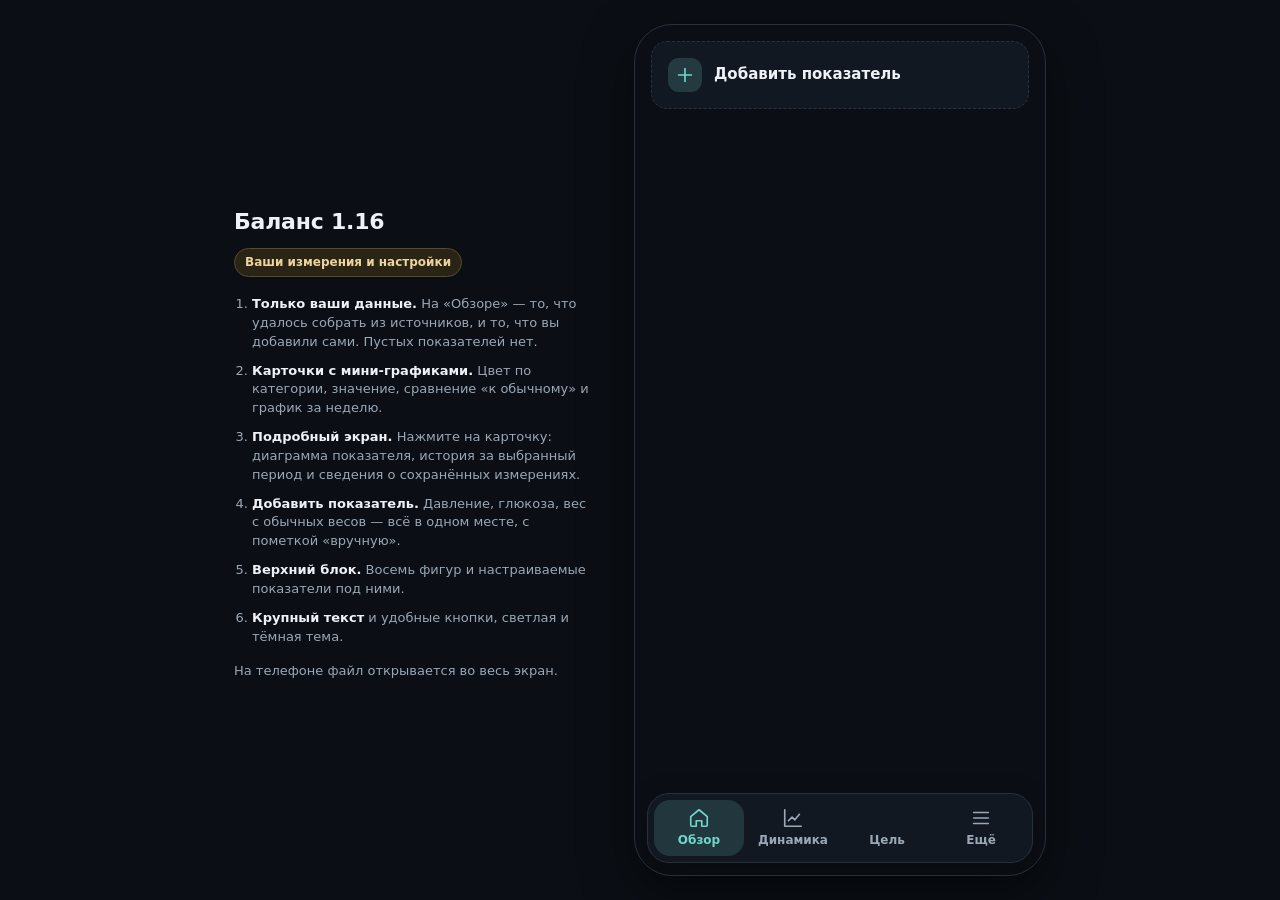
<file: web-src/src.html>
<!doctype html>
<html lang="ru" data-theme="dark">
<head>
<meta charset="utf-8">
<meta name="viewport" content="width=device-width,initial-scale=1,viewport-fit=cover">
<meta name="theme-color" content="#0b0f15">
<title>Баланс · версия 1.16</title>
<link rel="icon" href="data:image/svg+xml,%3Csvg xmlns='http://www.w3.org/2000/svg' viewBox='0 0 108 108'%3E%3Crect width='108' height='108' rx='24' fill='%230b0f15'/%3E%3Cg fill='none' stroke-width='6' stroke-linecap='round'%3E%3Cpath d='M54 30A24 24 0 1 1 30 54' stroke='%233ee2c4'/%3E%3Cpath d='M54 38A16 16 0 1 1 38 54' stroke='%23ff6a91'/%3E%3Cpath d='M54 46A8 8 0 1 1 46 54' stroke='%2359a9ff'/%3E%3C/g%3E%3C/svg%3E">
<style>
:root{
  --bg:#0b0f15;--surface:#121821;--surface2:#19212c;--surface3:#222c39;--line:#263140;
  --text:#eef2f7;--muted:#9aa7b6;--faint:#6f7c8c;--accent:#6fd6ca;--accent-ink:#06211e;
  --c-act:#3fe0c5;--c-heart:#ff6f91;--c-sleep:#9d8cff;--c-body:#ffb84d;--c-food:#5fd97a;--c-well:#5aa9ff;--c-fit:#ff8a4c;
  --warn-bg:#2a2416;--warn-line:#5a4a26;--warn:#ecd49b;
  --shadow:0 18px 50px #0008;--r:16px;
  --fs-xs:12px;--fs-s:13px;--fs-m:15px;--fs-l:18px;--fs-xl:24px;--fs-2xl:34px;
}
[data-theme=light]{
  --bg:#eef1f5;--surface:#ffffff;--surface2:#f3f5f8;--surface3:#e7ebf0;--line:#dde3ea;
  --text:#121821;--muted:#566273;--faint:#7c8796;--accent:#0f8f84;--accent-ink:#ffffff;
  --c-act:#0aa58e;--c-heart:#e63e6d;--c-sleep:#6b54f0;--c-body:#d98a0b;--c-food:#22a447;--c-well:#2f7ff0;--c-fit:#ea6420;
  --warn-bg:#fff6df;--warn-line:#f0d9a0;--warn:#7a5a10;
  --shadow:0 18px 50px #1b263533;
}
[data-theme=dark][data-pal=midnight]{--bg:#070b1a;--surface:#0f1530;--surface2:#161d3d;--surface3:#1f2850;--line:#28325e;--text:#eef1ff;--muted:#9ea8cc;--faint:#6d779c;--accent:#7aa2ff;--accent-ink:#0a1236}
[data-theme=dark][data-pal=amethyst]{--bg:#0e0a16;--surface:#171126;--surface2:#201832;--surface3:#2a2040;--line:#352a50;--text:#f3eefc;--muted:#aa9fc2;--faint:#776d8f;--accent:#c08cff;--accent-ink:#200b3a}
[data-theme=dark][data-pal=emerald]{--bg:#06110e;--surface:#0d1b17;--surface2:#13241f;--surface3:#1b3029;--line:#223b33;--text:#eaf7f1;--muted:#93b0a5;--faint:#647f74;--accent:#4fe0a0;--accent-ink:#032116}
[data-theme=dark][data-pal=black]{--bg:#000000;--surface:#0d0d0f;--surface2:#151518;--surface3:#1e1e22;--line:#26262b;--text:#f5f5f5;--muted:#a1a1a8;--faint:#6e6e75;--accent:#ffb547;--accent-ink:#2a1a00}
[data-theme=light][data-pal=sand]{--bg:#f5efe6;--surface:#fffdf9;--surface2:#f6f0e6;--surface3:#ece3d5;--line:#e3d7c5;--text:#241a11;--muted:#6e5f50;--faint:#93846f;--accent:#c0612b;--accent-ink:#ffffff}
[data-theme=light][data-pal=lavender]{--bg:#f1eefa;--surface:#ffffff;--surface2:#f6f4fc;--surface3:#eae6f7;--line:#dfd9f1;--text:#1b1530;--muted:#5f5878;--faint:#857e9e;--accent:#6b4fe0;--accent-ink:#ffffff}
[data-theme=light][data-pal=mint]{--bg:#eaf5f0;--surface:#ffffff;--surface2:#f1f8f5;--surface3:#e0efe8;--line:#d2e6dd;--text:#10231b;--muted:#4f665c;--faint:#78897f;--accent:#138a5e;--accent-ink:#ffffff}
[data-theme=light][data-pal=sky]{--bg:#ecf3fc;--surface:#ffffff;--surface2:#f2f7fd;--surface3:#e1ebf8;--line:#d4e1f2;--text:#0f1a2b;--muted:#4f5f76;--faint:#7a889c;--accent:#2370d8;--accent-ink:#ffffff}
.pals{display:grid;grid-template-columns:repeat(5,1fr);gap:8px}
.pal{display:flex;flex-direction:column;align-items:center;gap:6px;font-size:12px;font-weight:600;color:var(--muted)}
.pal .psw{width:100%;aspect-ratio:3/4;border-radius:14px;border:2px solid var(--line);padding:6px;display:flex;flex-direction:column;gap:4px;justify-content:flex-end;position:relative;overflow:hidden}
.pal .psw i{display:block;height:7px;border-radius:4px}
.pal .psw em{position:absolute;top:6px;left:6px;width:14px;height:14px;border-radius:50%}
.pal.on{color:var(--text)}.pal.on .psw{border-color:var(--accent);box-shadow:0 0 0 3px color-mix(in srgb,var(--accent) 30%,transparent)}
.lay{grid-template-columns:repeat(3,1fr)!important}
*{box-sizing:border-box;-webkit-tap-highlight-color:transparent}
html,body{margin:0;height:100%}
body{background:var(--bg);color:var(--text);font:var(--fs-m)/1.45 "Inter",system-ui,-apple-system,"Segoe UI",Roboto,sans-serif;-webkit-font-smoothing:antialiased}
button{font:inherit;color:inherit;background:none;border:0;padding:0;cursor:pointer}
svg.i{width:22px;height:22px;fill:none;stroke:currentColor;stroke-width:1.8;stroke-linecap:round;stroke-linejoin:round;flex:none}
.num{font-variant-numeric:tabular-nums}

/* stage: phone frame on desktop, full screen on phone */
.stage{min-height:100%;display:flex;justify-content:center;align-items:center;gap:40px;padding:24px}
.notes{max-width:360px;color:var(--muted);font-size:var(--fs-s)}
.notes h1{color:var(--text);font-size:22px;margin:0 0 4px;letter-spacing:-.01em}
.notes .tag{display:inline-block;margin:6px 0 18px;padding:5px 10px;border-radius:99px;background:var(--warn-bg);border:1px solid var(--warn-line);color:var(--warn);font-size:var(--fs-xs);font-weight:700}
.notes ol{padding-left:18px;margin:0}.notes li{margin:0 0 10px}.notes b{color:var(--text)}
.phone{position:relative;width:412px;height:min(892px,calc(100vh - 48px));background:var(--bg);border:1px solid var(--line);border-radius:38px;box-shadow:var(--shadow);overflow:hidden;display:flex;flex-direction:column}
@media (max-width:860px){.notes{display:none}}
@media (max-width:520px){.stage{padding:0;display:block}.phone{width:100%;height:100dvh;border:0;border-radius:0;box-shadow:none}}

.status{display:flex;justify-content:space-between;padding:12px 22px 4px;font-size:var(--fs-xs);color:var(--muted);font-weight:600}
.screen{flex:1;overflow-y:auto;padding:6px 16px 118px;scrollbar-width:none}
.screen::-webkit-scrollbar{display:none}
.view{display:none}.view.on{display:block;animation:fade .22s ease}
@keyframes fade{from{opacity:0;transform:translateY(6px)}to{opacity:1;transform:none}}

/* header */
.top{display:flex;align-items:center;gap:12px;margin:6px 0 14px}
.top h2{margin:0;font-size:var(--fs-xl);letter-spacing:-.02em}
.top small{display:block;color:var(--muted);font-size:var(--fs-s)}
.top .sp{flex:1}
.iconbtn{width:44px;height:44px;border-radius:14px;display:grid;place-items:center;background:var(--surface);border:1px solid var(--line);color:var(--muted)}
.iconbtn:active{transform:scale(.96)}
.avatar{width:44px;height:44px;border-radius:50%;display:grid;place-items:center;background:linear-gradient(140deg,#4f67a0,#2a3854);color:#fff;font-weight:800;font-size:var(--fs-l)}

.demo{display:flex;gap:8px;align-items:center;padding:8px 12px;border-radius:12px;background:var(--warn-bg);border:1px solid var(--warn-line);color:var(--warn);font-size:var(--fs-xs);font-weight:600;margin-bottom:14px}

/* week strip */
.week{display:grid;grid-template-columns:repeat(7,1fr);gap:6px;margin-bottom:14px}
.day{display:flex;flex-direction:column;align-items:center;gap:2px;padding:8px 0;border-radius:12px;background:var(--surface);border:1px solid var(--line);font-size:var(--fs-xs);color:var(--muted);min-height:48px}
.day b{font-size:var(--fs-m);color:var(--text)}
.day.on{background:var(--accent);border-color:var(--accent);color:var(--accent-ink)}.day.on b{color:var(--accent-ink)}
.day .dot{width:5px;height:5px;border-radius:50%;background:var(--c-act)}.day.on .dot{background:var(--accent-ink)}
.day .dot.off{background:transparent}

.card{background:var(--surface);border:1px solid var(--line);border-radius:var(--r);padding:16px}
.laysw{display:flex;gap:4px;padding:4px;margin:0 0 12px;border-radius:14px;background:var(--card);border:1px solid var(--line)}
.laysw button{flex:1;display:flex;align-items:center;justify-content:center;gap:7px;min-height:38px;border-radius:10px;color:var(--muted);font-size:var(--fs-s);font-weight:600;transition:background .2s,color .2s}
.laysw button svg{width:17px;height:17px}
.laysw button.on{background:color-mix(in srgb,var(--accent) 18%,transparent);color:var(--accent)}
.sec{display:flex;align-items:baseline;justify-content:space-between;margin:22px 2px 10px}
.sec h3{margin:0;font-size:var(--fs-l);letter-spacing:-.01em}
.sec button,.link{color:var(--accent);font-size:var(--fs-s);font-weight:600;min-height:32px}

/* today */
.today{background:linear-gradient(160deg,color-mix(in srgb,var(--accent) 14%,var(--surface)),var(--surface) 70%)}
.today .lbl{font-size:var(--fs-xs);font-weight:700;color:var(--muted);letter-spacing:.06em;text-transform:uppercase}
.today p{margin:6px 0 14px;font-size:var(--fs-l);line-height:1.35;font-weight:600;letter-spacing:-.01em}
.today p em{font-style:normal;color:var(--accent)}
.rings{display:grid;grid-template-columns:repeat(3,1fr);gap:8px}
.ring{display:flex;flex-direction:column;align-items:center;text-align:center;gap:4px;padding:10px 4px;border-radius:14px;background:var(--surface2)}
.ring svg{width:64px;height:64px}
.ring b{font-size:var(--fs-m)}.ring small{font-size:var(--fs-xs);color:var(--muted)}

/* key metrics */
.grid2{display:grid;grid-template-columns:1fr 1fr;gap:10px}
.kpi{text-align:left;display:flex;flex-direction:column;gap:6px;min-height:150px}
.kpi:active,.row:active{transform:scale(.985)}
.kpi .h{display:flex;align-items:center;gap:8px;font-size:var(--fs-s);color:var(--muted);font-weight:600}
.kpi .h .ic{width:28px;height:28px;border-radius:9px;display:grid;place-items:center;background:color-mix(in srgb,var(--c) 18%,transparent);color:var(--c)}
.kpi .h svg.i{width:16px;height:16px}
.kpi .v{font-size:var(--fs-xl);font-weight:800;letter-spacing:-.02em;line-height:1.1}
.kpi .v small{font-size:var(--fs-s);font-weight:600;color:var(--muted);margin-left:3px}
.kpi .spark{height:34px;margin-top:auto}
.delta{font-size:var(--fs-xs);color:var(--muted)}
.delta b{color:var(--text);font-weight:700}

.insight{display:flex;gap:12px;align-items:flex-start}
.insight .ic{width:40px;height:40px;border-radius:12px;display:grid;place-items:center;background:color-mix(in srgb,var(--c-sleep) 18%,transparent);color:var(--c-sleep)}
.insight b{display:block;font-size:var(--fs-m)}.insight span{font-size:var(--fs-s);color:var(--muted)}
.streak{display:flex;align-items:center;gap:12px;margin-top:10px}
.streak .ic{width:40px;height:40px;border-radius:12px;display:grid;place-items:center;background:color-mix(in srgb,var(--c-fit) 18%,transparent);color:var(--c-fit)}
.pips{display:flex;gap:4px;margin-top:6px}.pips i{width:18px;height:6px;border-radius:3px;background:var(--surface3)}.pips i.on{background:var(--c-fit)}

/* groups */
.group{margin-bottom:8px;padding:0;overflow:hidden}
.group>summary{list-style:none;display:flex;align-items:center;gap:12px;padding:14px 16px;cursor:pointer;min-height:56px}
.group>summary::-webkit-details-marker{display:none}
.group .gic{width:34px;height:34px;border-radius:11px;display:grid;place-items:center;background:color-mix(in srgb,var(--c) 18%,transparent);color:var(--c)}
.group .gt{flex:1}.group .gt b{display:block;font-size:var(--fs-m)}.group .gt small{color:var(--muted);font-size:var(--fs-xs)}
.group .chev{color:var(--faint);transition:transform .2s}
.group[open] .chev{transform:rotate(180deg)}
.rows{border-top:1px solid var(--line)}
.row{display:flex;align-items:center;gap:12px;width:100%;padding:12px 16px;min-height:52px;text-align:left;border-bottom:1px solid var(--line)}
.row:last-child{border-bottom:0}
.row .n{flex:1;font-size:var(--fs-m)}
.row .n small{display:block;color:var(--muted);font-size:var(--fs-xs)}
.row .val{font-weight:700;font-size:var(--fs-m)}
.row .chev{color:var(--faint)}
.row.empty .n{color:var(--muted)}
.pill{font-size:var(--fs-xs);font-weight:700;padding:5px 10px;border-radius:99px;background:var(--surface2);color:var(--accent);border:1px solid var(--line);white-space:nowrap}
.mini{width:54px;height:22px}

.foot{color:var(--faint);font-size:var(--fs-xs);margin:16px 4px 0;line-height:1.5}

/* dynamics */
.chips{display:flex;gap:8px;overflow-x:auto;scrollbar-width:none;margin:0 -16px 12px;padding:0 16px}
.chips::-webkit-scrollbar{display:none}
.chip{flex:none;min-height:38px;padding:8px 14px;border-radius:99px;background:var(--surface);border:1px solid var(--line);color:var(--muted);font-size:var(--fs-s);font-weight:600}
.chip.on{background:var(--text);color:var(--bg);border-color:var(--text)}
.seg{display:grid;grid-template-columns:repeat(6,1fr);gap:4px;padding:4px;border-radius:14px;background:var(--surface);border:1px solid var(--line);margin-bottom:12px}
.seg button{min-height:36px;border-radius:10px;font-size:var(--fs-s);font-weight:600;color:var(--muted)}
.seg button.on{background:var(--surface3);color:var(--text)}
.picker{display:flex;align-items:center;gap:12px;width:100%;text-align:left;margin-bottom:12px}
.picker .ic{width:40px;height:40px;border-radius:12px;display:grid;place-items:center;background:color-mix(in srgb,var(--c) 18%,transparent);color:var(--c)}
.picker .t{flex:1}.picker .t small{display:block;color:var(--muted);font-size:var(--fs-xs)}.picker .t b{font-size:var(--fs-l)}
.big{font-size:var(--fs-2xl);font-weight:800;letter-spacing:-.03em;line-height:1}
.big small{font-size:var(--fs-m);color:var(--muted);font-weight:600;margin-left:4px}
.chart{margin:14px -4px 6px}
.chart svg{width:100%;height:auto;display:block}
.legend{display:flex;gap:14px;font-size:var(--fs-xs);color:var(--muted);flex-wrap:wrap}
.legend i{display:inline-block;width:10px;height:10px;border-radius:3px;margin-right:5px;vertical-align:-1px}
.stats{display:grid;grid-template-columns:repeat(3,1fr);gap:8px;margin-top:14px}
.stat{padding:10px 12px;border-radius:12px;background:var(--surface2)}
.stat small{display:block;color:var(--muted);font-size:var(--fs-xs)}.stat b{font-size:var(--fs-m)}
.toggle{display:flex;align-items:center;justify-content:space-between;gap:12px;margin-top:14px;font-size:var(--fs-s);color:var(--muted);min-height:44px;width:100%;text-align:left}
.sw{width:46px;height:28px;border-radius:99px;background:var(--surface3);position:relative;flex:none;transition:background .2s}
.sw::after{content:"";position:absolute;top:3px;left:3px;width:22px;height:22px;border-radius:50%;background:#fff;transition:transform .2s;box-shadow:0 1px 3px #0004}
.sw.on{background:var(--accent)}.sw.on::after{transform:translateX(18px)}
.heat{display:grid;grid-template-columns:repeat(7,1fr);gap:5px;margin-top:10px}
.heat i{aspect-ratio:1;border-radius:6px;background:var(--surface3)}
.heat i.l1{background:color-mix(in srgb,var(--accent) 35%,var(--surface3))}
.heat i.l2{background:color-mix(in srgb,var(--accent) 65%,var(--surface3))}
.heat i.l3{background:var(--accent)}
.hl{display:flex;justify-content:space-between;color:var(--faint);font-size:var(--fs-xs);margin-top:4px}
.note{display:flex;gap:10px;font-size:var(--fs-s);color:var(--muted);margin-top:12px}
.note svg.i{width:18px;height:18px;color:var(--faint);margin-top:1px}
.emptybox{text-align:center;padding:30px 12px;color:var(--muted);font-size:var(--fs-s)}
.emptybox .ic{width:52px;height:52px;margin:0 auto 10px;border-radius:16px;display:grid;place-items:center;background:var(--surface2);color:var(--faint)}
.btn{display:inline-flex;align-items:center;justify-content:center;gap:8px;min-height:46px;padding:0 18px;border-radius:14px;background:var(--accent);color:var(--accent-ink);font-weight:700;font-size:var(--fs-m)}
.btn.ghost{background:var(--surface2);color:var(--text);border:1px solid var(--line)}
.btn svg.i{width:18px;height:18px}

/* more */
.profile{display:flex;align-items:center;gap:14px;width:100%;text-align:left}
.profile .avatar{width:54px;height:54px;font-size:22px}
.profile .t{flex:1}.profile b{font-size:var(--fs-l)}.profile small{display:block;color:var(--muted);font-size:var(--fs-s)}
.list{padding:0;overflow:hidden}
.item{display:flex;align-items:center;gap:14px;width:100%;padding:13px 16px;min-height:60px;text-align:left;border-bottom:1px solid var(--line)}
.item:last-child{border-bottom:0}
.item .ic{width:38px;height:38px;border-radius:12px;display:grid;place-items:center;background:var(--surface2);color:var(--accent)}
.item .ic svg.i{width:20px;height:20px}
.item .t{flex:1}.item .t b{display:block;font-size:var(--fs-m);font-weight:600}.item .t small{color:var(--muted);font-size:var(--fs-xs)}
.item .chev{color:var(--faint)}
.badge{font-size:var(--fs-xs);font-weight:700;color:var(--accent);padding:4px 9px;border-radius:99px;border:1px solid var(--line)}
.lbl2{font-size:var(--fs-xs);font-weight:700;color:var(--muted);letter-spacing:.06em;text-transform:uppercase;margin:22px 4px 8px}

/* sub pages */
.subhead{display:flex;align-items:center;gap:10px;margin:4px 0 14px}
.subhead h2{margin:0;font-size:var(--fs-xl);letter-spacing:-.02em}
.flow{display:flex;align-items:center;gap:6px;flex-wrap:wrap;font-size:var(--fs-s);margin-top:10px}
.flow span{padding:6px 10px;border-radius:10px;background:var(--surface2);border:1px solid var(--line)}
.flow span.me{background:var(--accent);color:var(--accent-ink);border-color:var(--accent);font-weight:700}
.flow svg.i{width:16px;height:16px;color:var(--faint)}
.src{margin-bottom:8px;padding:0;overflow:hidden}
.src>summary{list-style:none;display:flex;align-items:center;gap:12px;padding:14px 16px;cursor:pointer;min-height:60px}
.src>summary::-webkit-details-marker{display:none}
.src .logo{width:38px;height:38px;border-radius:12px;display:grid;place-items:center;font-weight:800;color:#0b0f15;flex:none}
.src .t{flex:1}.src .t b{display:block;font-size:var(--fs-m)}.src .t small{color:var(--muted);font-size:var(--fs-xs)}
.src .body{padding:0 16px 14px;font-size:var(--fs-s);color:var(--muted)}
.src .body p{margin:8px 0}.src .body b{color:var(--text)}
.src[open] .chev{transform:rotate(180deg)}.src .chev{color:var(--faint);transition:transform .2s}
.pinrow{display:flex;align-items:center;gap:12px;padding:12px 16px;min-height:56px;border-bottom:1px solid var(--line);width:100%;text-align:left}
.pinrow:last-child{border-bottom:0}
.pinrow .n{flex:1}.pinrow .n small{display:block;color:var(--muted);font-size:var(--fs-xs)}
.star{width:40px;height:40px;border-radius:12px;display:grid;place-items:center;color:var(--faint);border:1px solid var(--line)}
.star.on{color:var(--accent-ink);background:var(--accent);border-color:var(--accent)}
.themes{display:grid;grid-template-columns:1fr 1fr;gap:10px}
.th{border-radius:16px;padding:12px;border:2px solid var(--line);text-align:left;min-height:120px;display:flex;flex-direction:column;gap:8px}
.th.on{border-color:var(--accent)}
.th .pv{flex:1;border-radius:10px;padding:8px;display:flex;flex-direction:column;gap:5px}
.th .pv i{display:block;height:8px;border-radius:4px}

/* tab bar */

#tabbar{transition:transform .3s cubic-bezier(.2,.8,.2,1),opacity .3s}
#tabbar.hide{transform:translateY(120%);opacity:0;pointer-events:none}
.paddbottom{padding-bottom:100px}
.tabbar{position:absolute;left:12px;right:12px;bottom:12px;display:grid;grid-template-columns:repeat(4,1fr);gap:4px;padding:6px;border-radius:22px;background:var(--surface);border:1px solid var(--line);box-shadow:0 10px 30px #0004}
.tabbar button{display:flex;flex-direction:column;align-items:center;justify-content:center;gap:3px;min-height:56px;border-radius:16px;font-size:var(--fs-xs);font-weight:600;color:var(--muted)}
.tabbar button.on{background:color-mix(in srgb,var(--accent) 16%,transparent);color:var(--accent)}

/* sheet */
.scrim{position:absolute;inset:0;background:#0007;opacity:0;pointer-events:none;transition:opacity .25s;z-index:20}
.scrim.on{opacity:1;pointer-events:auto}
.sheet{position:absolute;left:0;right:0;bottom:0;max-height:88%;overflow-y:auto;background:var(--bg);border-radius:26px 26px 0 0;border-top:1px solid var(--line);padding:10px 16px 28px;transform:translateY(105%);visibility:hidden;transition:transform .3s cubic-bezier(.2,.8,.2,1),visibility 0s .3s;z-index:21;scrollbar-width:none}
.sheet.on{transform:none;visibility:visible;transition:transform .3s cubic-bezier(.2,.8,.2,1),visibility 0s}
.grab{width:44px;height:5px;border-radius:3px;background:var(--surface3);margin:0 auto 12px}
.sheet .hd{display:flex;align-items:center;gap:12px;margin-bottom:12px}
.sheet .hd .ic{width:44px;height:44px;border-radius:14px;display:grid;place-items:center;background:color-mix(in srgb,var(--c) 18%,transparent);color:var(--c)}
.sheet .hd .t{flex:1}.sheet .hd .t b{display:block;font-size:var(--fs-l)}.sheet .hd .t small{color:var(--muted);font-size:var(--fs-s)}
.opts{display:flex;flex-direction:column;gap:2px;padding:0}
.opt{display:flex;align-items:center;gap:12px;width:100%;padding:12px 14px;min-height:52px;text-align:left;border-radius:12px}
.opt.on{background:var(--surface2)}
.opt .dotc{width:10px;height:10px;border-radius:50%;background:var(--c)}
.opt .n{flex:1}.opt small{color:var(--muted);font-size:var(--fs-xs)}
.addcard{display:flex;align-items:center;gap:12px;width:100%;text-align:left;border-style:dashed;margin-top:4px}
.addcard .ic{width:34px;height:34px;border-radius:11px;display:grid;place-items:center;background:color-mix(in srgb,var(--accent) 18%,transparent);color:var(--accent)}
.addcard .t b{display:block}.addcard .t small{color:var(--muted);font-size:var(--fs-xs)}
.tagm{font-size:11px;font-weight:700;color:var(--c-well);background:color-mix(in srgb,var(--c-well) 15%,transparent);padding:2px 7px;border-radius:99px;margin-left:6px;vertical-align:1px}
.field{display:flex;flex-direction:column;gap:6px;margin-top:12px;font-size:var(--fs-s);color:var(--muted)}
.field input{font:inherit;font-size:var(--fs-l);color:var(--text);background:var(--surface2);border:1px solid var(--line);border-radius:12px;padding:12px 14px;min-height:50px;width:100%}
.field input:focus{outline:2px solid var(--accent);border-color:transparent}
.optg{font-size:var(--fs-xs);font-weight:700;color:var(--muted);letter-spacing:.06em;text-transform:uppercase;margin:14px 14px 4px}

.srcline{display:flex;gap:8px;flex-wrap:wrap;margin:-2px 2px 12px;font-size:var(--fs-xs);color:var(--muted)}
.srcline span{display:inline-flex;align-items:center;gap:6px;padding:5px 10px;border-radius:99px;background:var(--surface);border:1px solid var(--line)}
.srcline i{width:8px;height:8px;border-radius:50%}
.catlbl{display:flex;align-items:center;gap:8px;margin:16px 2px 8px;font-size:var(--fs-s);font-weight:700;color:var(--c)}
.catlbl svg.i{width:16px;height:16px}
.cards{display:grid;grid-template-columns:repeat(2,minmax(0,1fr));gap:10px}
.mc{position:relative;overflow:hidden;text-align:left;display:flex;flex-direction:column;gap:4px;min-height:158px;padding:14px;border-radius:20px;border:1px solid color-mix(in srgb,var(--c) 28%,var(--line));
  background:radial-gradient(120% 90% at 100% 0%,color-mix(in srgb,var(--c) 30%,transparent),transparent 60%),linear-gradient(170deg,color-mix(in srgb,var(--c) 12%,var(--surface)),var(--surface));transition:transform .15s}
.mc:active{transform:scale(.97)}
.mc
/* ---- compact layouts ---- */
.tmini{display:none;align-items:center;gap:10px;padding:10px 12px;margin-bottom:12px}
.tmini .tr{flex:1;display:flex;align-items:center;gap:8px;min-width:0}
.tmini svg{width:40px;height:40px;flex:none}
.tmini b{display:block;font-size:var(--fs-s);line-height:1.15}.tmini small{display:block;font-size:11px;color:var(--muted);white-space:nowrap}
body[data-layout]:not([data-layout=cards]) #week,body[data-layout]:not([data-layout=cards]) .today{display:none}
body[data-layout]:not([data-layout=cards]) .tmini{display:flex}
body[data-layout]:not([data-layout=cards]) .top{margin:2px 0 10px}
body[data-layout]:not([data-layout=cards]) .top .avatar{width:38px;height:38px;font-size:var(--fs-m)}
body[data-layout]:not([data-layout=cards]) .top h2{font-size:var(--fs-l)}
.vmicro svg{width:100%;height:auto;display:block}
/* A tiles */
.tiles{display:grid;grid-template-columns:repeat(2,minmax(0,1fr));gap:8px}
.tl{display:flex;flex-direction:column;gap:2px;text-align:left;padding:10px 11px 8px;border-radius:16px;min-height:0;border:1px solid color-mix(in srgb,var(--c) 28%,var(--line));background:radial-gradient(120% 90% at 100% 0%,color-mix(in srgb,var(--c) 26%,transparent),transparent 60%),var(--surface)}
.tl .h{display:flex;align-items:center;gap:6px;font-size:12px;font-weight:700;white-space:nowrap;overflow:hidden;text-overflow:ellipsis}
.tl .h .ic{width:22px;height:22px;border-radius:7px;display:grid;place-items:center;background:var(--c);color:#0b0f15;flex:none}.tl .h svg.i{width:13px;height:13px}
.tl .row1{display:flex;align-items:baseline;justify-content:space-between;gap:4px}
.tl .v{font-size:19px;font-weight:800;letter-spacing:-.02em}.tl .v small{font-size:11px;color:var(--muted);font-weight:600;margin-left:2px}
.tl .dd{font-size:11px;font-weight:700;color:var(--muted)}
.tl .vmicro{margin-top:4px;height:38px;display:flex;align-items:flex-end}
.tl .vmicro svg{max-height:38px}
/* B list */
.lst{padding:0;overflow:hidden}
.lr{display:grid;grid-template-columns:32px 1fr 84px auto;align-items:center;gap:10px;width:100%;padding:9px 12px;text-align:left;border-bottom:1px solid var(--line);min-height:56px}
.lr:last-child{border-bottom:0}
.lr .ic{width:32px;height:32px;border-radius:10px;display:grid;place-items:center;background:var(--c);color:#0b0f15}.lr .ic svg.i{width:17px;height:17px}
.lr .n{font-size:var(--fs-s);font-weight:600;line-height:1.2;min-width:0}.lr .n small{display:block;font-size:11px;color:var(--muted);font-weight:500}
.lr .vmicro{height:32px;display:flex;align-items:center}.lr .vmicro svg{max-height:32px}
.lr .val{font-size:var(--fs-m);font-weight:800;text-align:right;white-space:nowrap}.lr .val small{display:block;font-size:10px;color:var(--muted);font-weight:600}
.lcat{font-size:11px;font-weight:800;letter-spacing:.06em;text-transform:uppercase;color:var(--c);padding:10px 12px 2px;border-bottom:0}
/* C grid3 */
.g3{display:grid;grid-template-columns:repeat(3,minmax(0,1fr));gap:7px}
.g3 .t{display:flex;flex-direction:column;text-align:left;padding:9px 9px 7px;border-radius:14px;border:1px solid color-mix(in srgb,var(--c) 26%,var(--line));background:linear-gradient(170deg,color-mix(in srgb,var(--c) 18%,var(--surface)),var(--surface))}
.g3 .t .ic{width:20px;height:20px;border-radius:6px;display:grid;place-items:center;background:var(--c);color:#0b0f15}.g3 .t svg.i{width:12px;height:12px}
.g3 .t .v{font-size:16px;font-weight:800;margin-top:6px;letter-spacing:-.02em;white-space:nowrap}.g3 .t .v small{font-size:10px;color:var(--muted);margin-left:1px}
.g3 .t .n{font-size:11px;color:var(--muted);white-space:nowrap;overflow:hidden;text-overflow:ellipsis}
.g3 .t .vmicro{height:30px;margin-top:4px;display:flex;align-items:flex-end}.g3 .t .vmicro svg{max-height:30px}
.g3 .t.w2{grid-column:span 2}
.g3 .t.w3{grid-column:1/-1}
.g3 .t{position:relative;-webkit-touch-callout:none;-webkit-user-select:none;user-select:none}
.g3 .t .pickmark{position:absolute;top:6px;right:6px;width:22px;height:22px;border-radius:50%;background:color-mix(in srgb,var(--surface) 85%,transparent);border:2px solid var(--muted);color:#fff;display:grid;place-items:center;font-size:12px;font-weight:800}
.g3 .t.pickOn{border-color:var(--accent);box-shadow:0 0 0 2px var(--accent)}
.g3 .t.pickOn .pickmark{background:var(--accent);border-color:var(--accent)}
.g3 .t.dragging{opacity:.35;border-style:dashed}
.g3 .t.sel{box-shadow:0 0 0 2px var(--accent);border-color:var(--accent)}
#dragGhost{grid-template-columns:1fr!important;position:fixed;z-index:80;pointer-events:none;opacity:.92;transform:scale(1.05);box-shadow:0 14px 34px #0008;border-radius:14px}
body.dragmode,body.dragmode *{touch-action:none!important}
body.pickmode #groups{padding-bottom:90px}
/* D carousel */
.crow{display:flex;gap:8px;overflow-x:auto;scrollbar-width:none;margin:0 -16px;padding:0 16px 2px;scroll-snap-type:x mandatory}
.crow::-webkit-scrollbar{display:none}
.crow .tl{flex:0 0 142px;scroll-snap-align:start}
.chd{display:flex;align-items:center;gap:6px;margin:12px 2px 6px;font-size:12px;font-weight:800;color:var(--c)}.chd svg.i{width:14px;height:14px}.chd span{margin-left:auto;color:var(--faint);font-weight:600}
.lay{display:grid;grid-template-columns:1fr 1fr;gap:8px;margin-top:10px}
.lay button{padding:12px;border-radius:14px;border:2px solid var(--line);text-align:left;font-size:var(--fs-s)}.lay button.on{border-color:var(--accent)}.lay small{display:block;color:var(--muted);font-size:11px}
:focus-visible{outline-offset:3px;border-radius:22px}
.mc .h{min-height:30px}
.mc.wide{grid-column:span 2;min-height:150px}
.mc.full{grid-column:1/-1;min-height:150px}
.mc.dragging{opacity:.4;border-style:dashed;pointer-events:none}
.mc.sel{border-color:var(--accent);box-shadow:0 0 0 3px color-mix(in srgb,var(--accent) 30%,transparent)}
.mc.pickmark{position:absolute;top:10px;right:10px;width:30px;height:30px;border-radius:50%;background:color-mix(in srgb,var(--surface) 80%,transparent);border:2px solid var(--line);color:var(--text);display:grid;place-items:center;font-size:16px;font-weight:800;z-index:5}
body.pickmode .mc.pickOn .pickmark{background:var(--accent);border-color:var(--accent);color:#fff}
body.pickmode .mc{cursor:pointer}
body.pickmode .mc:active{transform:none}
body.pickmode .mc.pickOn{border-color:var(--accent);box-shadow:0 0 0 3px color-mix(in srgb,var(--accent) 30%,transparent)}
.mc .h{display:flex;align-items:center;gap:8px;font-size:var(--fs-s);font-weight:700;color:var(--text)}
.mc .h .ic{width:30px;height:30px;border-radius:10px;display:grid;place-items:center;background:var(--c);color:#0b0f15}
.mc .h .ic svg.i{width:17px;height:17px}
.mc .h .src{margin-left:auto;font-size:11px;font-weight:600;color:var(--muted)}
.mc .v{font-size:26px;font-weight:800;letter-spacing:-.03em;line-height:1.05;margin-top:6px}
.mc .v small{font-size:var(--fs-s);font-weight:600;color:var(--muted);margin-left:3px;letter-spacing:0}
.mc .d{font-size:var(--fs-xs);color:var(--muted);display:flex;align-items:center;gap:6px;flex-wrap:wrap}
.chipd{display:inline-flex;align-items:center;gap:3px;font-weight:700;padding:2px 7px;border-radius:99px;background:color-mix(in srgb,var(--c) 20%,transparent);color:var(--text)}
.vwrap{margin-top:auto;padding-top:6px}
.vwrap svg,.hero svg{width:100%;height:auto;display:block;overflow:visible}
.hero{margin:12px 0 4px}
.ecg{stroke-dasharray:900;animation:none}body.anim .ecg{animation:draw 2.4s ease-out both}
@keyframes draw{from{stroke-dashoffset:900}to{stroke-dashoffset:0}}
@keyframes chReveal{from{clip-path:inset(-40% 100% -40% -6%)}to{clip-path:inset(-40% -6% -40% -6%)}}
@keyframes bGr{from{transform:scaleY(.02)}to{transform:scaleY(1)}}
body.anim .animrun{animation:chReveal .7s cubic-bezier(.2,.8,.2,1) both}
body.anim .animrun svg rect{transform-box:fill-box;transform-origin:50% 100%;animation:bGr .7s .12s cubic-bezier(.2,.8,.2,1) both}
.wave{animation:wave 3.5s linear infinite}
@keyframes wave{to{transform:translateX(27px)}}
.mc .spark{height:44px;margin:auto -2px -2px;width:calc(100% + 4px)}
.mc.wide .spark{height:54px}
.mc .bar{height:8px;border-radius:99px;background:var(--surface3);overflow:hidden;margin-top:auto}
.mc .bar i{display:block;height:100%;border-radius:99px;background:var(--c)}
.phases{display:flex;height:12px;border-radius:99px;overflow:hidden;gap:2px;margin-top:auto}
.phases i{display:block;height:100%}
.today{background:radial-gradient(120% 120% at 100% 0%,color-mix(in srgb,var(--c-sleep) 30%,transparent),transparent 55%),radial-gradient(120% 120% at 0% 100%,color-mix(in srgb,var(--c-act) 26%,transparent),transparent 55%),var(--surface)!important}
/* detail */
.sheet.full{max-height:94%}
.dhero{border-radius:22px;padding:16px;margin-bottom:12px;background:radial-gradient(130% 100% at 100% 0%,color-mix(in srgb,var(--c) 35%,transparent),transparent 60%),linear-gradient(170deg,color-mix(in srgb,var(--c) 14%,var(--surface)),var(--surface));border:1px solid color-mix(in srgb,var(--c) 30%,var(--line))}
.tip{display:flex;justify-content:space-between;align-items:baseline;min-height:22px;font-size:var(--fs-s);color:var(--muted);margin-top:10px}
.tip b{color:var(--text);font-size:var(--fs-m)}
.chart.tap{cursor:crosshair;touch-action:pan-y}
.dl{padding:4px 16px}
.drow{display:flex;align-items:center;gap:10px;padding:12px 0;border-bottom:1px solid var(--line);font-size:var(--fs-s)}
.drow:last-child{border-bottom:0}
.drow .k{flex:1;color:var(--muted)}.drow .val{font-weight:700;font-size:var(--fs-m)}
.drow .pb{flex:0 0 90px;height:8px;border-radius:99px;background:var(--surface3);overflow:hidden}.drow .pb i{display:block;height:100%;background:var(--c);border-radius:99px}
.about{font-size:var(--fs-s);color:var(--muted);line-height:1.55}
.h4{font-size:var(--fs-m);font-weight:700;margin:16px 2px 8px}
:focus-visible{outline:2px solid var(--accent);outline-offset:2px;border-radius:10px}
@media (prefers-reduced-motion:reduce){*{animation:none!important;transition:none!important}}
</style>
</head>
<body>
<div class="stage">
  <aside class="notes">
    <h1>Баланс 1.16</h1>
    <span class="tag">Ваши измерения и настройки</span>
    <ol>
      <li><b>Только ваши данные.</b> На «Обзоре» — то, что удалось собрать из источников, и то, что вы добавили сами. Пустых показателей нет.</li>
      <li><b>Карточки с мини-графиками.</b> Цвет по категории, значение, сравнение «к обычному» и график за неделю.</li>
      <li><b>Подробный экран.</b> Нажмите на карточку: диаграмма показателя, история за выбранный период и сведения о сохранённых измерениях.</li>
      <li><b>Добавить показатель.</b> Давление, глюкоза, вес с обычных весов — всё в одном месте, с пометкой «вручную».</li>
      <li><b>Верхний блок.</b> Восемь фигур и настраиваемые показатели под ними.</li>
      <li><b>Крупный текст</b> и удобные кнопки, светлая и тёмная тема.</li>
    </ol>
    <p style="margin-top:16px">На телефоне файл открывается во весь экран.</p>
  </aside>

  <main class="phone" id="phone">
    <div class="screen" id="screen">

      <!-- OVERVIEW -->
      <section class="view on" id="v-overview">
        <div id="topBlock"></div>



        <div class="srcline" id="countAll"></div>
        <div id="groups"></div>
        <button class="card addcard" data-act="add"><span class="ic"><svg class="i"><use href="#i-plus"/></svg></span><span class="t"><b>Добавить показатель</b></span></button>

      </section>

      <!-- DYNAMICS -->
      <section class="view" id="v-goal"></section>
      <section class="view" id="v-dynamics">
        <div class="top"><div><h2>Динамика</h2><small>История по сохранённым записям</small></div><div class="sp"></div>
        </div>
        <div class="seg" id="periods"></div>
        <div class="chips" id="cats"></div>
        <button class="card picker" id="picker"></button>
        <div class="dhero" id="dynCard"></div>

        <div class="sec"><h3>Полнота данных</h3><span class="delta">4 недели</span></div>
        <div class="card">
          <div style="font-size:var(--fs-s);color:var(--muted)">Дни, за которые источник передал записи</div>
          <div class="heat" id="heat"></div>
          <div class="hl"><span>меньше показателей</span><span>больше</span></div>
          <div class="note"><svg class="i"><use href="#i-info"/></svg><span>Цвет показывает только наличие записей, а не оценку здоровья.</span></div>
        </div>
      </section>

      <!-- MORE -->
      <section class="view" id="v-more">
        <div class="top"><div><h2>Ещё</h2><small>Настройки и инструменты</small></div></div>
        <button class="card profile" data-go="profile"><div class="avatar">А</div><div class="t"><b>Анзор</b><small>Профиль и личные настройки</small></div><svg class="i chev"><use href="#i-right"/></svg></button>
        <div id="moreList"></div>
        <p class="foot">Основные показатели — на «Обзоре», графики — в «Динамике», настройки и источники — здесь.</p>
      </section>

      <!-- SOURCES -->
      <section class="view" id="v-sources">
        <div class="subhead"><button class="iconbtn" data-back aria-label="Назад"><svg class="i"><use href="#i-left"/></svg></button><h2>Источники</h2></div>
        <div class="card" id="hcCard"></div>
        <div id="srcCard"></div>
        <div class="chips" id="srcF" style="margin-top:14px"></div>
        <div id="srcList"></div>
        <div class="card" style="margin-top:6px">
          <b>Как получить больше данных</b>
          <div class="note"><svg class="i"><use href="#i-info"/></svg><span>Сначала синхронизируйте приложение бренда. Разрешение без записей — не ошибка «Баланса».</span></div>
          <div class="note"><svg class="i"><use href="#i-info"/></svg><span>Фирменные оценки (readiness, energy) часто остаются только в приложении бренда.</span></div>
          <div class="note"><svg class="i"><use href="#i-info"/></svg><span>Apple Health не является прямым источником для Android.</span></div>
        </div>
      </section>

      <!-- PIN -->
      <section class="view" id="v-pin">
        <div class="subhead"><button class="iconbtn" data-back aria-label="Назад"><svg class="i"><use href="#i-left"/></svg></button><h2>Что показывать</h2></div>
        <p style="color:var(--muted);font-size:var(--fs-s);margin:0 2px 12px">Здесь все показатели, которые удалось собрать, и ваши ручные. Скройте лишнее — данные продолжат сохраняться.</p>
        <div class="card list" id="pinList"></div>
      </section>

      <!-- THEMES -->
      <section class="view" id="v-themes">
        <div class="subhead"><button class="iconbtn" data-back aria-label="Назад"><svg class="i"><use href="#i-left"/></svg></button><h2>Оформление</h2></div>
        <div class="themes">
          <button class="th" data-theme-set="dark"><div class="pv" style="background:#0b0f15"><i style="background:#6fd6ca;width:60%"></i><i style="background:#222c39"></i><i style="background:#222c39;width:80%"></i></div><b>Тёмный режим</b></button>
          <button class="th" data-theme-set="light"><div class="pv" style="background:#eef1f5"><i style="background:#0f8f84;width:60%"></i><i style="background:#dde3ea"></i><i style="background:#dde3ea;width:80%"></i></div><b>Светлый режим</b></button>
        </div>
        <div class="lbl2">Ночные темы</div>
        <div class="pals" id="palDark"></div>
        <div class="lbl2">Дневные темы</div>
        <div class="pals" id="palLight"></div>
        <div class="lbl2">Яркость и контраст</div>
        <label class="card contrast-control" for="contrastRange">
          <span class="contrast-label"><span>Контраст текста и границ</span><output id="contrastValue" for="contrastRange">50%</output></span>
          <input id="contrastRange" type="range" min="0" max="100" step="1" value="50" aria-label="Контраст интерфейса">
          <span class="contrast-ends"><span>Мягче</span><span>Выразительнее</span></span>
        </label>
        <div class="lbl2">Вид главного экрана</div>
        <div class="lay" id="layPick"></div>
        <div class="lbl2">Верхняя фигура</div>
        <div class="lay" id="topPick"></div>
        <div class="lbl2">Анимации</div>
        <div class="card" style="padding:2px 16px">
          <div class="frow"><span class="k">Анимация графиков<small>мини-графики на карточках оживают</small></span><button class="sw" id="animSw" aria-label="Анимации"></button></div>
        </div>
      </section>

      <!-- PAGE -->
      <section class="view" id="v-page">
        <div class="subhead"><button class="iconbtn" data-back aria-label="Назад"><svg class="i"><use href="#i-left"/></svg></button><h2 id="pTitle"></h2></div>
        <div id="pBody"></div>
      </section>

      <!-- GENERIC -->
      <section class="view" id="v-generic">
        <div class="subhead"><button class="iconbtn" data-back aria-label="Назад"><svg class="i"><use href="#i-left"/></svg></button><h2 id="gTitle"></h2></div>
        <div class="card"><div class="emptybox"><div class="ic" id="gIcon"></div><p id="gText" style="margin:0 0 6px"></p><small id="gNote" style="color:var(--faint)"></small></div></div>
      </section>

    </div>

    <nav class="tabbar" id="tabbar" aria-label="Разделы">
      <button data-tab="overview" class="on"><svg class="i"><use href="#i-home"/></svg>Обзор</button>
      <button data-tab="dynamics"><svg class="i"><use href="#i-chart"/></svg>Динамика</button>
      <button data-tab="goal"><svg class="i"><use href="#i-target"/></svg>Цель</button>
      <button data-tab="more"><svg class="i"><use href="#i-menu"/></svg>Ещё</button>
    </nav>

    <div class="scrim" id="scrim"></div>
    <div class="sheet" id="sheet" role="dialog" aria-modal="true"></div>
  </main>
</div>

<svg width="0" height="0" style="position:absolute" aria-hidden="true">
  <symbol id="i-home" viewBox="0 0 24 24"><path d="M3 10.5 12 3l9 7.5V20a1 1 0 0 1-1 1h-5v-6H9v6H4a1 1 0 0 1-1-1z"/></symbol>
  <symbol id="i-chart" viewBox="0 0 24 24"><path d="M3 3v18h18"/><path d="m7 15 4-4 3 3 5-6"/></symbol>
  <symbol id="i-menu" viewBox="0 0 24 24"><path d="M4 6h16M4 12h16M4 18h16"/></symbol>
  <symbol id="i-act" viewBox="0 0 24 24"><path d="M13 4a1.5 1.5 0 1 0 0-.01"/><path d="m9 20 3-6 3 3v4M7 12l3-4 4 1 2 3 3 1M12 14l-1-5"/></symbol>
  <symbol id="i-heart" viewBox="0 0 24 24"><path d="M19 14c1.5-1.5 3-3.2 3-5.5A5.5 5.5 0 0 0 16.5 3c-1.8 0-3 .5-4.5 2-1.5-1.5-2.7-2-4.5-2A5.5 5.5 0 0 0 2 8.5c0 2.3 1.5 4 3 5.5l7 7z"/></symbol>
  <symbol id="i-moon" viewBox="0 0 24 24"><path d="M12 3a6 6 0 0 0 9 9 9 9 0 1 1-9-9z"/></symbol>
  <symbol id="i-scale" viewBox="0 0 24 24"><rect x="3" y="3" width="18" height="18" rx="4"/><path d="M8 10a4 4 0 0 1 8 0z"/><path d="m12 10 1.5-2.5"/></symbol>
  <symbol id="i-drop" viewBox="0 0 24 24"><path d="M12 2.7 6.3 8.4a8 8 0 1 0 11.4 0z"/></symbol>
  <symbol id="i-food" viewBox="0 0 24 24"><path d="M3 2v7a3 3 0 0 0 3 3v10M9 2v7M6 2v4M18 2c-2 1-3 4-3 7h3v13"/></symbol>
  <symbol id="i-well" viewBox="0 0 24 24"><path d="M12 3l1.9 5.1L19 10l-5.1 1.9L12 17l-1.9-5.1L5 10l5.1-1.9z"/><path d="M19 17l.7 1.8 1.8.7-1.8.7L19 22l-.7-1.8-1.8-.7 1.8-.7z"/></symbol>
  <symbol id="i-fit" viewBox="0 0 24 24"><path d="M6 6v12M18 6v12M3 9v6M21 9v6M6 12h12"/></symbol>
  <symbol id="i-right" viewBox="0 0 24 24"><path d="m9 6 6 6-6 6"/></symbol>
  <symbol id="i-left" viewBox="0 0 24 24"><path d="m15 6-6 6 6 6"/></symbol>
  <symbol id="i-down" viewBox="0 0 24 24"><path d="m6 9 6 6 6-6"/></symbol>
  <symbol id="i-sun" viewBox="0 0 24 24"><circle cx="12" cy="12" r="4"/><path d="M12 2v2M12 20v2M4.9 4.9l1.4 1.4M17.7 17.7l1.4 1.4M2 12h2M20 12h2M4.9 19.1l1.4-1.4M17.7 6.3l1.4-1.4"/></symbol>
  <symbol id="i-moon2" viewBox="0 0 24 24"><path d="M12 3a6 6 0 0 0 9 9 9 9 0 1 1-9-9z"/></symbol>
  <symbol id="i-plus" viewBox="0 0 24 24"><path d="M12 5v14M5 12h14"/></symbol>
  <symbol id="i-book" viewBox="0 0 24 24"><path d="M4 19.5A2.5 2.5 0 0 1 6.5 17H20V3H6.5A2.5 2.5 0 0 0 4 5.5zM20 17v4H6.5"/></symbol>
  <symbol id="i-dl" viewBox="0 0 24 24"><path d="M12 3v12M7 10l5 5 5-5M5 21h14"/></symbol>
  <symbol id="i-layout" viewBox="0 0 24 24"><path d="M3 3h7v9H3zM14 3h7v5h-7zM14 12h7v9h-7zM3 16h7v5H3z"/></symbol>
  <symbol id="i-palette" viewBox="0 0 24 24"><path d="M12 3a9 9 0 1 0 0 18c1 0 1.5-.7 1.5-1.5 0-.4-.2-.8-.4-1.1-.3-.3-.4-.6-.4-1 0-.8.7-1.5 1.5-1.5H16a5 5 0 0 0 5-5c0-4.4-4-7.9-9-7.9z"/><circle cx="7.5" cy="11" r="1"/><circle cx="10" cy="7" r="1"/><circle cx="15" cy="7.5" r="1"/></symbol>
  <symbol id="i-bell" viewBox="0 0 24 24"><path d="M6 8a6 6 0 0 1 12 0c0 7 3 9 3 9H3s3-2 3-9M10.3 21a1.9 1.9 0 0 0 3.4 0"/></symbol>
  <symbol id="i-file" viewBox="0 0 24 24"><path d="M14 2H6a2 2 0 0 0-2 2v16a2 2 0 0 0 2 2h12a2 2 0 0 0 2-2V8zM14 2v6h6M8 13h8M8 17h5"/></symbol>
  <symbol id="i-shield" viewBox="0 0 24 24"><path d="M12 22s8-4 8-10V5l-8-3-8 3v7c0 6 8 10 8 10z"/></symbol>
  <symbol id="i-help" viewBox="0 0 24 24"><circle cx="12" cy="12" r="10"/><path d="M9.1 9a3 3 0 0 1 5.8 1c0 2-3 3-3 3M12 17h.01"/></symbol>
  <symbol id="i-plug" viewBox="0 0 24 24"><path d="M9 17H7A5 5 0 0 1 7 7h2M15 7h2a5 5 0 0 1 0 10h-2M8 12h8"/></symbol>
  <symbol id="i-flame" viewBox="0 0 24 24"><path d="M8.5 14.5A2.5 2.5 0 0 0 11 12c0-1.4-.5-2-1-3-1.1-2.1-.2-4 2-6 .5 2.5 2 4.9 4 6.5 2 1.6 3 3.5 3 5.5a7 7 0 1 1-14 0c0-1.2.4-2.3 1-3.3.3 1.3 1.3 2.8 2.5 2.8z"/></symbol>
  <symbol id="i-info" viewBox="0 0 24 24"><circle cx="12" cy="12" r="10"/><path d="M12 16v-4M12 8h.01"/></symbol>
  <symbol id="i-bulb" viewBox="0 0 24 24"><path d="M9 18h6M10 22h4M12 2a7 7 0 0 0-4 12.7V17h8v-2.3A7 7 0 0 0 12 2z"/></symbol>
  <symbol id="i-pulse" viewBox="0 0 24 24"><path d="M22 12h-4l-3 9L9 3l-3 9H2"/></symbol>
  <symbol id="i-gauge" viewBox="0 0 24 24"><path d="m12 14 4-4"/><path d="M3.3 19a10 10 0 1 1 17.4 0z"/></symbol>
  <symbol id="i-route" viewBox="0 0 24 24"><circle cx="6" cy="19" r="2.5"/><circle cx="18" cy="5" r="2.5"/><path d="M6 16.5V10a4 4 0 0 1 4-4h5.5M18 7.5V14a4 4 0 0 1-4 4H8.5"/></symbol>
  <symbol id="i-pin" viewBox="0 0 24 24"><path d="m12 2 3 6.5 7 .8-5.2 4.8 1.4 7L12 17.6 5.8 21l1.4-7L2 9.3l7-.8z"/></symbol>
  <symbol id="i-move" viewBox="0 0 24 24"><path d="M5 9l-3 3 3 3M9 5l3-3 3 3M15 19l-3 3-3-3M19 9l3 3-3 3M2 12h20M12 2v20"/></symbol>
</svg>

<script>
const SOURCES=__SOURCES__;
const CATS={
  'Активность':{c:'--c-act',i:'i-act'},'Сердце':{c:'--c-heart',i:'i-heart'},'Сон':{c:'--c-sleep',i:'i-moon'},
  'Состав тела':{c:'--c-body',i:'i-scale'},'Питание':{c:'--c-food',i:'i-food'},'Самочувствие':{c:'--c-well',i:'i-well'},'Фитнес':{c:'--c-fit',i:'i-fit'}
};
// id, name, cat, unit, chart, base, spread, decimals, hasData
const M=[
['steps','Шаги','Активность','шагов','bar',6482,2600,0,1],
['distance','Дистанция','Активность','км','bar',4.8,1.8,1,1],
['activeCalories','Активные калории','Активность','ккал','bar',428,150,0,1],
['totalCalories','Всего калорий','Активность','ккал','bar',2168,250,0,0],
['exercise','Тренировки','Активность','мин','bar',38,30,0,1],
['floors','Этажи','Активность','этажей','bar',12,6,0,0],
['elevation','Набор высоты','Активность','м','bar',86,40,0,0],
['speed','Скорость','Активность','км/ч','line',5.4,.6,1,0],
['heart','Пульс','Сердце','уд/мин','line',72,9,0,1],
['restingHeart','Пульс в покое','Сердце','уд/мин','line',61,3,0,1],
['bp','Давление','Сердце','мм рт. ст.','range',121,6,0,0],
['spo2','Кислород в крови','Сердце','%','line',97,1,0,1],
['hrv','Вариабельность пульса','Сердце','мс','line',42,8,0,1],
['resp','Частота дыхания','Сердце','вдохов/мин','line',15,1.5,0,0],
['sleep','Сон','Сон','ч','sleep',7.75,.8,2,1],
['weight','Вес','Состав тела','кг','line',86,.6,1,0],
['height','Рост','Состав тела','см','line',185,0,0,0],
['bodyFat','Жировая масса','Состав тела','%','line',21.4,.5,1,0],
['leanMass','Безжировая масса','Состав тела','кг','line',64.6,.4,1,0],
['bodyWater','Водная масса тела','Состав тела','кг','line',42.1,.3,1,0],
['boneMass','Костная масса','Состав тела','кг','line',3.4,.05,1,0],
['water','Вода','Питание','мл','bar',1450,450,0,0],
['nutrition','Питание','Питание','ккал','ring',1820,300,0,0],
['temp','Температура','Самочувствие','°C','line',36.6,.2,1,0],
['skinTemperature','Температура кожи','Самочувствие','°C Δ','line',.2,.2,1,0],
['glucose','Глюкоза','Самочувствие','ммоль/л','line',5.2,.4,1,0],
['mindfulness','Осознанность','Самочувствие','мин','bar',12,6,0,0],
['vo2','VO₂ max','Фитнес','мл/кг/мин','line',39.2,.6,1,0],
['bmr','Основной обмен','Фитнес','ккал/сут','line',1788,15,0,0],
['power','Мощность','Фитнес','Вт','line',168,20,0,0],
['cadence','Частота шагов','Фитнес','шаг/мин','line',112,8,0,0],
['cyclingCadence','Частота педалирования','Фитнес','об/мин','line',82,6,0,0]
].map(a=>({id:a[0],name:a[1],cat:a[2],unit:a[3],chart:a[4],base:a[5],spread:a[6],dec:a[7],has:!!a[8]}));
const byId=Object.fromEntries(M.map(m=>[m.id,m]));
const PERIODS=[['day','День',24],['week','Неделя',7],['month','Месяц',30],['6m','6 мес.',26],['year','Год',12],['all','Всё',24]];
const SLEEP_PH=[['Глубокий',.18,1],['Лёгкий',.55,.6],['Быстрый',.22,.38],['Пробуждения',.05,.15]];
const MI={distance:'i-route',activeCalories:'i-flame',exercise:'i-fit',heart:'i-heart',restingHeart:'i-pulse',bp:'i-gauge',spo2:'i-drop',hrv:'i-pulse',water:'i-drop',weight:'i-scale'};
let mic=m=>MI[m.id]||CATS[m.cat].i;
const WD=['Пн','Вт','Ср','Чт','Пт','Сб','Вс'];
const MON=['янв','фев','мар','апр','май','июн','июл','авг','сен','окт','ноя','дек'];

const LS={get(k,d){try{return JSON.parse(localStorage.getItem(k))??d}catch{return d}},set(k,v){try{localStorage.setItem(k,JSON.stringify(v));return true}catch(e){setTimeout(()=>window.onStorageError?.(k),0);return false}}};
const state={tab:'overview',stack:[],period:'week',cat:'Все',metric:'steps',cmp:false,
  pinned:[],hidden:LS.get('balans2.hidden',[]),
  anim:LS.get('balans2.anim',true),demo:false,
  cardSize:LS.get('balans2.cardSize',{}),cardOrder:LS.get('balans2.cardOrder',[]),
  manual:LS.get('balans2.manual',{}),theme:LS.get('balans2.theme','dark'),pal:Object.assign({dark:'graphite',light:'morning'},LS.get('balans2.pal',{})),srcF:'Все',layout:LS.get('balans2.layout','list')};
const demoOn=()=>false;

const $=s=>document.querySelector(s);
const ic=(id,cls='i')=>`<svg class="${cls}"><use href="#${id}"/></svg>`;
const cv=m=>`var(${CATS[m.cat].c})`;
const esc=s=>String(s).replace(/[&<>"']/g,c=>({'&':'&amp;','<':'&lt;','>':'&gt;','"':'&quot;',"'":'&#39;'}[c]));
function fmt(v,dec=0){if(!Number.isFinite(v))return '—';return v.toLocaleString('ru-RU',{minimumFractionDigits:dec,maximumFractionDigits:dec}).replace(/\u00a0/g,' ')}
function fmtSleep(h){if(!Number.isFinite(h))return '—';const mins=Math.round(h*60);return `${Math.floor(mins/60)} ч ${String(mins%60).padStart(2,'0')} м`}
function show(m,v,lo){if(!Number.isFinite(v))return '—';return m.id==='sleep'?fmtSleep(v):m.id==='bp'?`${Math.round(v)}/${lo!=null?Math.round(lo):demoOn()?Math.round(v*.65):'—'}`:fmt(v,m.dec)}
function showCur(m){const r=recs(m).at(-1);if(r)return show(m,r.v,r.lo);return demoOn()?show(m,m.base):'—'}

// deterministic demo series
function rng(seed){let s=0;for(const ch of seed)s=(s*31+ch.charCodeAt(0))>>>0;return()=>{s=(s*1664525+1013904223)>>>0;return s/4294967296}}
function series(m,period,prev=false){
  if(!demoOn()){
    const rs=recs(m);
    const days={day:1,week:7,month:30,'6m':183,year:366,all:36500}[period]||30;
    let until=Date.now()-(prev?days*86400000:0),since=until-days*86400000;
    if(period==='day'){const d=new Date();d.setHours(0,0,0,0);since=d.getTime()-(prev?86400000:0);until=prev?d.getTime()-1:Date.now()}
    const actual=rs.filter(r=>{const t=recordTimestamp(r);return Number.isFinite(t)&&t>=since&&t<=until});
    return actual.length?actual.map(r=>r.v):[];
  }
  if(!m.has&&!state.manual[m.id]?.demo&&recs(m).length)return recs(m).map(r=>r.v);
  const n=PERIODS.find(p=>p[0]===period)[2];const r=rng(m.id+period+(prev?'p':''));
  const out=[];let drift=0;
  for(let i=0;i<n;i++){
    let v;
    if(period==='day'&&m.chart==='bar'){const h=i;const act=(h>7&&h<22)?(h===8||h===18?2.2:1):0.05;v=m.base/14*act*(.5+r());}
    else{drift+=(r()-.5)*m.spread*.25;v=m.base+(r()-.5)*m.spread*1.4+drift*(m.chart==='line'?1:0)+(prev?-m.spread*.15:0);}
    out.push(Math.max(0,v));
  }
  if(!prev&&period!=='day')out[n-1]=m.base;
  return out;
}
function labels(period){
  const n=PERIODS.find(p=>p[0]===period)[2];
  if(period==='day')return Array.from({length:n},(_,i)=>i%6===0?String(i).padStart(2,'0')+':00':'');
  if(period==='week')return ['Чт','Пт','Сб','Вс','Пн','Вт','Ср'];
  if(period==='month')return Array.from({length:n},(_,i)=>{const d=new Date(2026,9,28-(n-1-i));return i%7===1?`${d.getDate()} ${MON[d.getMonth()]}`:''});
  if(period==='6m')return Array.from({length:n},(_,i)=>{const d=new Date(2026,9,28-(n-1-i)*7);return i%5===0?MON[d.getMonth()]:''});
  if(period==='year')return Array.from({length:n},(_,i)=>MON[(10+i)%12].slice(0,1).toUpperCase()+MON[(10+i)%12].slice(1,3));
  return Array.from({length:n},(_,i)=>{const d=new Date(2024,10+i,1);return i%6===0?`${MON[d.getMonth()]} ${String(d.getFullYear()).slice(2)}`:''});
}
const deviceRecs=m=>[...(state.deviceData?.[m.id]||[]),...(state.bleData?.[m.id]||[])];
function recordTimestamp(r){if(Number.isFinite(r.ts))return r.ts;const s=String(r.d||''),a=/^(\d{2})\.(\d{2})\.(\d{4})$/.exec(s),b=/^(\d{1,2}) ([а-яё]+) (\d{4})$/i.exec(s);return a?new Date(+a[3],+a[2]-1,+a[1]).getTime():b&&MON.includes(b[2])?new Date(+b[3],MON.indexOf(b[2]),+b[1]).getTime():Date.parse(s)}
const avail=m=>(demoOn()&&m.has)||(state.deviceData?.[m.id]?.length||0)>0||(state.bleData?.[m.id]?.length||0)>0||!!state.manual[m.id];
const isManual=m=>{const r=recs(m).at(-1);return r?!r.source:!m.has&&!!state.manual[m.id]};
const recordCache=new Map();
const recs=m=>{
 const a=state.manual[m.id]?.rec,b=state.deviceData?.[m.id],c=state.bleData?.[m.id],old=recordCache.get(m.id);
 const key=[a,b,c,a?.length,b?.length,c?.length,a?.at(-1),b?.at(-1),c?.at(-1)];
 if(old&&key.every((v,i)=>old.key[i]===v))return old.rows;
 const rows=[...(a||[]),...(b||[]),...(c||[])].sort((x,y)=>(recordTimestamp(x)||0)-(recordTimestamp(y)||0));
 recordCache.set(m.id,{key,rows});return rows;
};
const hasHistory=m=>recs(m).length>0;
function ensureDemo(){if(!demoOn())return;const ids=['totalCalories','floors','elevation','speed','resp','height','bodyFat','leanMass','bodyWater','boneMass','nutrition','temp','skinTemperature','glucose','mindfulness','vo2','bmr','power','cadence','cyclingCadence'];
  ids.forEach(id=>{if(!state.manual[id])state.manual[id]={rec:[],demo:1}});saveManual();}
function stripDemo(){Object.keys(state.manual).forEach(k=>{const e=state.manual[k];if(e.demo&&(!e.rec||!e.rec.length))delete state.manual[k];else delete e.demo});saveManual()}
const cur=m=>{const r=recs(m).at(-1);if(r)return r.v;return demoOn()?m.base:NaN};
const AV=()=>M.filter(avail);
function saveManual(){LS.set('balans2.manual',state.manual)}
function fullLabel(period,i){
  const n=PERIODS.find(p=>p[0]===period)[2];
  if(period==='day')return `${String(i).padStart(2,'0')}:00–${String(i+1).padStart(2,'0')}:00`;
  if(period==='week'||period==='month'){const d=new Date(2026,9,28-(n-1-i));return `${['вс','пн','вт','ср','чт','пт','сб'][d.getDay()]}, ${d.getDate()} ${MON[d.getMonth()]}`}
  if(period==='6m'){const d=new Date(2026,9,28-(n-1-i)*7);return `неделя с ${d.getDate()} ${MON[d.getMonth()]}`}
  if(period==='year'){const k=(10+i)%12;return `${MON[k]} ${k>=10?2025:2026}`}
  const d=new Date(2024,10+i,1);return `${MON[d.getMonth()]} ${d.getFullYear()}`;
}
const avg=a=>a.reduce((x,y)=>x+y,0)/a.length;

/* ---------- charts (one visual language) ---------- */
const W=340,H=170,PL=34,PR=8,PT=10,PB=24;
function scale(vals,zero){let mn=Math.min(...vals),mx=Math.max(...vals);if(zero)mn=0;else{const pad=(mx-mn)*.25||1;mn-=pad;mx+=pad}if(mx===mn)mx=mn+1;return{mn,mx,y:v=>PT+(H-PT-PB)*(1-(v-mn)/(mx-mn))}}
function axes(s,lb,m,n){
  let g='';const ticks=[s.mn+(s.mx-s.mn)*.0,s.mn+(s.mx-s.mn)*.5,s.mx];
  ticks.forEach(t=>{const y=s.y(t);g+=`<line x1="${PL}" x2="${W-PR}" y1="${y}" y2="${y}" stroke="var(--line)" stroke-dasharray="3 4"/><text x="${PL-6}" y="${y+4}" text-anchor="end" font-size="10" fill="var(--faint)">${m.id==='sleep'?Math.round(t)+'ч':fmt(t,(s.mx-s.mn)<12?m.dec:0)}</text>`});
  const step=(W-PL-PR)/n;lb.forEach((l,i)=>{if(l)g+=`<text x="${PL+step*i+step/2}" y="${H-6}" text-anchor="middle" font-size="10" fill="var(--faint)">${l}</text>`});
  return g;
}
function chartBar(m,v,p,lb){
  const s=scale(p?v.concat(p):v,true),n=v.length,step=(W-PL-PR)/n,bw=Math.max(3,step*(p?.38:.62));let g=axes(s,lb,m,n);
  v.forEach((x,i)=>{const cx=PL+step*i+step/2;
    if(p){const yp=s.y(p[i]);g+=`<rect x="${cx-bw-1}" y="${yp}" width="${bw}" height="${H-PB-yp}" rx="${Math.min(4,bw/2)}" fill="var(--surface3)"/>`}
    const y=s.y(x);g+=`<rect x="${p?cx+1:cx-bw/2}" y="${y}" width="${bw}" height="${Math.max(1,H-PB-y)}" rx="${Math.min(4,bw/2)}" fill="${cv(m)}" opacity="${i===n-1?1:.75}"/>`});
  return svg(g);
}
function path(v,s,n){const step=(W-PL-PR)/n;return v.map((x,i)=>`${i?'L':'M'}${(PL+step*i+step/2).toFixed(1)} ${s.y(x).toFixed(1)}`).join(' ')}
function chartLine(m,v,p,lb){
  const s=scale(p?v.concat(p):v,false),n=v.length;let g=axes(s,lb,m,n);const d=path(v,s,n);const step=(W-PL-PR)/n;
  const gid='lg'+(sparkN++);g+=`<defs><linearGradient id="${gid}" x1="0" x2="0" y1="0" y2="1"><stop offset="0" stop-color="${cv(m)}" stop-opacity=".38"/><stop offset="1" stop-color="${cv(m)}" stop-opacity="0"/></linearGradient></defs>`;
  g+=`<path d="${d} L${PL+step*(n-1)+step/2} ${H-PB} L${PL+step/2} ${H-PB}Z" fill="url(#${gid})"/>`;
  if(p)g+=`<path d="${path(p,s,n)}" fill="none" stroke="var(--faint)" stroke-width="1.6" stroke-dasharray="4 4"/>`;
  g+=`<path d="${d}" fill="none" stroke="${cv(m)}" stroke-width="2.4" stroke-linejoin="round" stroke-linecap="round"/>`;
  const lx=PL+step*(n-1)+step/2,ly=s.y(v[n-1]);g+=`<circle cx="${lx}" cy="${ly}" r="5" fill="var(--surface)" stroke="${cv(m)}" stroke-width="2.4"/>`;
  return svg(g);
}
function chartRange(m,v,p,lb){
  const lo=v.map(x=>x*.65),s=scale(v.concat(lo),false),n=v.length,step=(W-PL-PR)/n;let g=axes(s,lb,m,n);
  v.forEach((x,i)=>{const cx=PL+step*i+step/2;g+=`<line x1="${cx}" x2="${cx}" y1="${s.y(x)}" y2="${s.y(lo[i])}" stroke="${cv(m)}" stroke-opacity=".35" stroke-width="${Math.max(3,step*.35)}" stroke-linecap="round"/><circle cx="${cx}" cy="${s.y(x)}" r="3.2" fill="${cv(m)}"/><circle cx="${cx}" cy="${s.y(lo[i])}" r="3.2" fill="var(--surface)" stroke="${cv(m)}" stroke-width="2"/>`});
  return svg(g);
}
function chartSleep(m,v,p,lb){
  const s=scale(v,true),n=v.length,step=(W-PL-PR)/n,bw=Math.max(3,step*.6);let g=axes(s,lb,m,n);
  const ph=[['.95','глубокий',.18],['.6','лёгкий',.55],['.35','быстрый',.22],['.15','бодрств.',.05]];
  v.forEach((x,i)=>{const cx=PL+step*i+step/2-bw/2;let acc=0;ph.forEach(([op,,f])=>{const y0=s.y(acc),y1=s.y(acc+x*f);g+=`<rect x="${cx}" y="${y1}" width="${bw}" height="${Math.max(0,y0-y1-1)}" rx="2" fill="${cv(m)}" opacity="${op}"/>`;acc+=x*f})});
  return svg(g);
}
function chartRing(m){
  const mac=[['Белки',22,'var(--c-food)'],['Углеводы',48,'var(--c-body)'],['Жиры',30,'var(--c-heart)']];
  let g='',a=-Math.PI/2;const R=58,cx=95,cy=85,C=2*Math.PI*R;let off=0;
  g+=`<circle cx="${cx}" cy="${cy}" r="${R}" fill="none" stroke="var(--surface3)" stroke-width="16"/>`;
  mac.forEach(([,p,c])=>{const len=C*p/100;g+=`<circle cx="${cx}" cy="${cy}" r="${R}" fill="none" stroke="${c}" stroke-width="16" stroke-dasharray="${len-3} ${C-len+3}" stroke-dashoffset="${-off}" transform="rotate(-90 ${cx} ${cy})"/>`;off+=len});
  g+=`<text x="${cx}" y="${cy-2}" text-anchor="middle" font-size="20" font-weight="800" fill="var(--text)">1 820</text><text x="${cx}" y="${cy+16}" text-anchor="middle" font-size="11" fill="var(--muted)">ккал</text>`;
  mac.forEach(([n,p,c],i)=>{const y=50+i*32;g+=`<rect x="190" y="${y-9}" width="10" height="10" rx="3" fill="${c}"/><text x="208" y="${y}" font-size="13" fill="var(--text)">${n}</text><text x="${W-PR}" y="${y}" text-anchor="end" font-size="13" font-weight="700" fill="var(--text)">${p}%</text>`});
  return svg(g);
}
const svg=g=>`<svg viewBox="0 0 ${W} ${H}" role="img" aria-label="График">${g}</svg>`;
function drawChart(m,period,cmp){
  const v=series(m,period),p=cmp&&['bar','line'].includes(m.chart)?series(m,period,true):null,lb=labels(period);
  return {svg:{bar:chartBar,line:chartLine,range:chartRange,sleep:chartSleep,ring:chartRing}[m.chart](m,v,p,lb),v,p};
}
let sparkN=0;
function spark(m,w=150,h=44){
  const v=series(m,'week');const isBar=m.chart==='bar'||m.chart==='sleep';const lo=isBar?0:Math.min(...v),hi=Math.max(...v)||1;
  const y=x=>h-3-(h-8)*((x-lo)/((hi-lo)||1));const id='sg'+(sparkN++);const cls=w<80?'mini':'spark';
  if(isBar){const bw=w/v.length;return `<svg viewBox="0 0 ${w} ${h}" preserveAspectRatio="none" class="${cls}"><defs><linearGradient id="${id}" x1="0" x2="0" y1="0" y2="1"><stop offset="0" stop-color="${cv(m)}"/><stop offset="1" stop-color="${cv(m)}" stop-opacity=".35"/></linearGradient></defs>${v.map((x,i)=>`<rect x="${i*bw+bw*.16}" y="${y(x)}" width="${bw*.68}" height="${h-y(x)}" rx="3" fill="url(#${id})" opacity="${i===v.length-1?1:.55}"/>`).join('')}</svg>`}
  const pts=v.map((x,i)=>[(i*(w-8)/(v.length-1)+4),y(x)]);
  const d=pts.map((p,i)=>{if(!i)return `M${p[0].toFixed(1)} ${p[1].toFixed(1)}`;const q=pts[i-1],cx=(q[0]+p[0])/2;return `C${cx.toFixed(1)} ${q[1].toFixed(1)} ${cx.toFixed(1)} ${p[1].toFixed(1)} ${p[0].toFixed(1)} ${p[1].toFixed(1)}`}).join(' ');
  const last=pts.at(-1);
  return `<svg viewBox="0 0 ${w} ${h}" preserveAspectRatio="none" class="${cls}"><defs><linearGradient id="${id}" x1="0" x2="0" y1="0" y2="1"><stop offset="0" stop-color="${cv(m)}" stop-opacity=".45"/><stop offset="1" stop-color="${cv(m)}" stop-opacity="0"/></linearGradient></defs><path d="${d} L${last[0]} ${h} L4 ${h}Z" fill="url(#${id})"/><path d="${d}" fill="none" stroke="${cv(m)}" stroke-width="2.4" vector-effect="non-scaling-stroke" stroke-linecap="round"/>${cls==='spark'?`<circle cx="${last[0]}" cy="${last[1]}" r="3.5" fill="${cv(m)}"/>`:''}</svg>`;
}
function vsUsual(m){
  const usual=avg(series(m,'month').slice(0,-1));const d=(m.base-usual)/usual*100;
  if(Math.abs(d)<2)return 'как <b>обычно</b> для вас';
  return `<b>${d>0?'выше':'ниже'} на ${fmt(Math.abs(d))}%</b> вашего обычного`;
}

/* ---------- overview ---------- */
const ABOUT={
 'Активность':'Движение за день: шаги, дистанция и энергия. Данные приходят из часов или телефона через Health Connect.',
 'Сердце':'Показатели сердца и дыхания с часов, кольца или тонометра. Сравнение идёт с вашими же значениями, а не с нормами.',
 'Сон':'Длительность и фазы сна по данным часов или кольца. Фазы — оценка устройства, а не медицинское исследование.',
 'Состав тела':'Вес и состав тела с умных весов или ваших ручных записей.',
 'Питание':'Вода и питание из приложений учёта или ваших записей.',
 'Самочувствие':'Температура, глюкоза, практики осознанности — из устройств или вручную.',
 'Фитнес':'Спортивные показатели с часов и датчиков во время тренировок.'};
function details(m,v){
  const u=m.id==='sleep'?'':' '+m.unit,sh=x=>show(m,x)+u;
  switch(m.id){
   case 'steps':return [['Цель',fmt(GOAL.steps)+' шагов',cur(m)/GOAL.steps],['Дистанция','4,8 км'],['Активные калории','428 ккал'],['Самый активный час','18:00–19:00'],['Лучший день недели',sh(Math.max(...v))]];
   case 'sleep':{const st=sleepStats(),T=st.reduce((a,b)=>a+b,0);return [3,2,1,0].map(l=>[`<span style="color:${PH[l][1]}">●</span> ${PH[l][0]}`,fmtSleep(st[l]/60),st[l]/T]).concat([['Отбой','23:40'],['Подъём','07:25']])}
   case 'heart':return [['Покой','72%',.72],['Лёгкая нагрузка','18%',.18],['Кардио','8%',.08],['Пик','2%',.02],['Минимум за день','54 уд/мин'],['Максимум за день','128 уд/мин']];
   case 'restingHeart':return [['Ваш обычный диапазон','58–64 уд/мин'],['Среднее за период',sh(avg(v))],['Самое низкое',sh(Math.min(...v))]];
   case 'bp':{const lr=recs(m).at(-1);return [['Последнее измерение',lr?show(m,lr.v,lr.lo)+' · '+lr.d:'—'],['Среднее за период',show(m,avg(v))+u],['Измерений за период',String(v.length)]]}
   case 'weight':{const ch=v.at(-1)-v[0];return [['Изменение за период',(ch>0?'+':'−')+fmt(Math.abs(ch),1)+' кг'],[`ИМТ (рост ${state.prof.height} см)`,fmt(cur(m)/(state.prof.height/100)**2,1)],['Минимум',sh(Math.min(...v))],['Максимум',sh(Math.max(...v))]]}
   case 'water':return [['Цель',fmt(GOAL.water)+' мл',cur(m)/GOAL.water],['Стаканов по 250 мл','6 из 8'],['Последняя запись','15:20 · 250 мл']];
   case 'spo2':return [['Ночью в среднем','96%'],['Минимум за период',sh(Math.min(...v))]];
   case 'hrv':return [['Ваш обычный диапазон','36–48 мс'],['Измерено','ночью во время сна']];
   default:return [['Среднее',sh(avg(v))],['Минимум',sh(Math.min(...v))],['Максимум',sh(Math.max(...v))],['Записей',String(v.length)]];
  }
}
function renderWeek(){
  if(!$('#week'))return;
  const has=[1,1,0,1,1,1,1];
  $('#week').innerHTML=WD.map((d,i)=>`<div class="day ${i===2?'on':''}"><span>${d}</span><b class="num">${26+i>31?26+i-31:26+i}</b><i class="dot ${has[(i+4)%7]?'':'off'}"></i></div>`).join('');
}
function ringSvg(p,col){const R=26,C=2*Math.PI*R;return `<svg viewBox="0 0 64 64"><circle cx="32" cy="32" r="${R}" fill="none" stroke="var(--surface3)" stroke-width="7"/><circle cx="32" cy="32" r="${R}" fill="none" stroke="${col}" stroke-width="7" stroke-linecap="round" stroke-dasharray="${C*Math.min(p,1)} ${C}" transform="rotate(-90 32 32)"/><text x="32" y="37" text-anchor="middle" font-size="14" font-weight="800" fill="var(--text)">${Math.round(p*100)}%</text></svg>`}
function renderToday(){
  if(!$('#rings'))return;
  const r=todayRings(true);
  $('#rings').innerHTML=r.map(([n,s,p,c])=>`<div class="ring">${ringSvg(p,c)}<b>${n}</b><small class="num">${s}</small></div>`).join('');
}
function renderKpis(){}
const WIDE=new Set(['steps','sleep','heart']);
function deltaChip(m,w=true){
  if(!hasHistory(m))return `<span class="chipd">${recs(m).length} ${recs(m).length===1?'запись':'записи'}</span>`;
  const usual=avg(series(m,'month').slice(0,-1)),d=(cur(m)-usual)/usual*100;
  if(Math.abs(d)<2)return `<span class="chipd">≈ обычно</span>`;
  return `<span class="chipd">${d>0?'▲':'▼'} ${fmt(Math.abs(d))}%</span>${w?' к обычному':''}`;
}
function cardViz(m,wide){
  if(!hasHistory(m)&&recs(m).length<1)return '';
  if(!hasHistory(m))return `<div class="d" style="margin-top:auto">Добавьте ещё ${3-recs(m).length} — появится график</div>`;
  return `<div class="vwrap">${vizMini(m,wide?320:150,wide?78:64)}</div>`;
}
function micro(m,w,h){if(!hasHistory(m))return `<span class="dd">${recs(m).length} зап.</span>`;return vizMini(m,w,h).replace(/<text[^>]*font-size="(9|10)"[^>]*>.*?<\/text>/g,'')}
function shortDelta(m){const values=series(m,'month');if(values.length<2)return '';const u=avg(values.slice(0,-1));if(!u)return '';const d=(values.at(-1)-u)/u*100;return Math.abs(d)<2?'≈':(d>0?'▲':'▼')+fmt(Math.abs(d))+'%'}
function tile(m,cls='tl'){return `<button class="${cls}" data-metric="${m.id}" style="--c:${cv(m)}"><div class="h"><span class="ic">${ic(mic(m))}</span>${esc(m.name)}</div><div class="row1"><span class="v num">${showCur(m)}${m.id!=='sleep'?`<small>${m.unit}</small>`:''}</span><span class="dd">${shortDelta(m)}</span></div><div class="vmicro">${micro(m,150,44)}</div></button>`}

const G3DEF=new Set(['sleep','heart']);
const g3size=id=>state.cardSize[id]||(G3DEF.has(id)?2:1);
function g3order(av){if(!state.cardOrder||!state.cardOrder.length)return av;const o=new Map(state.cardOrder.map((id,i)=>[id,i]));return [...av].sort((a,b)=>(o.has(a.id)?o.get(a.id):1e3+av.indexOf(a))-(o.has(b.id)?o.get(b.id):1e3+av.indexOf(b)))}
/* раскладка без дыр: если карточка не влезает в остаток ряда — она сужается до остатка; последний ряд добивается последней карточкой */
function g3pack(av){const out=[];let acc=0;
  for(const m of g3order(av)){let w=Math.min(3,Math.max(1,+g3size(m.id)||1));const rem=3-acc;if(w>rem){if(state.cardSize[m.id]&&out.length){out[out.length-1].w+=rem;acc=0}else w=rem}out.push({m,w});acc=(acc+w)%3}
  if(acc&&out.length){out[out.length-1].w+=3-acc}
  return out}
function renderGrid3(av){const pk=document.body.classList.contains('pickmode');
  return `<div class="g3">${g3pack(av).map(({m,w})=>{const on=pk&&state.pickSel&&state.pickSel.has(m.id);
   return `<button class="t ${w===2?'w2':w===3?'w3':''} ${on?'pickOn':''}" data-metric="${m.id}" style="--c:${cv(m)}">${pk?`<span class="pickmark">${on?'✓':''}</span>`:''}<span class="ic">${ic(mic(m))}</span><span class="v num">${showCur(m)}${m.id!=='sleep'&&m.id!=='bp'?`<small>${m.unit}</small>`:''}</span><span class="n">${esc(m.name)}</span><span class="vmicro">${micro(m,w===3?340:w===2?220:100,w===1?34:36)}</span></button>`}).join('')}</div>`}
function renderCompact(av){
  const L=state.layout,cats=Object.keys(CATS).filter(c=>av.some(m=>m.cat===c));
  if(L==='tiles')return `<div class="tiles">${av.map(m=>tile(m)).join('')}</div>`;
  if(L==='carousel')return cats.map(c=>{const ms=av.filter(m=>m.cat===c);return `<div class="chd" style="--c:var(${CATS[c].c})">${ic(CATS[c].i)}${c}<span>${ms.length>2?'листайте →':''}</span></div><div class="crow">${ms.map(m=>tile(m)).join('')}</div>`}).join('');
  if(L==='list')return `<div class="card lst">${cats.map(c=>`<div class="lcat" style="--c:var(${CATS[c].c})">${c}</div>`+av.filter(m=>m.cat===c).map(m=>`<button class="lr" data-metric="${m.id}" style="--c:${cv(m)}"><span class="ic">${ic(mic(m))}</span><span class="n">${esc(m.name)}<small>${metricCaption(m)}</small></span><span class="vmicro">${micro(m,120,40)}</span><span class="val num">${showCur(m)}<small>${m.id==='sleep'?'':m.unit}</small></span></button>`).join('')).join('')}</div>`;
  if(L==='grid3')return renderGrid3(av);
}
function todayRings(full){const g0=m=>{const x=cur(m);return isFinite(x)?x:0};const st=g0(byId.steps),sl=g0(byId.sleep),wa=g0(byId.water),G=GOAL,hm=h=>`${Math.floor(h)}:${String(Math.round((h%1)*60)).padStart(2,'0')}`,L=x=>fmt(x/1000,x%1000?2:0).replace(/,?0+$/,'');
  return [['Шаги',full?`${fmt(st)} из ${fmt(G.steps)}`:fmt(st),st/G.steps,'var(--c-act)'],['Сон',full?`${hm(sl)} из ${hm(G.sleep)}`:hm(sl),sl/G.sleep,'var(--c-sleep)'],['Вода',full?`${fmt(wa/1000,2)} из ${L(G.water)} л`:`${fmt(wa/1000,2)} л`,wa/G.water,'var(--c-food)']]}
function renderTodayMini(){
  if(!$('#todayMini'))return;
  const r=todayRings(false);
  $('#todayMini').innerHTML=r.map(([n,v,p,c])=>`<div class="tr">${ringSvg(p,c)}<div><b class="num">${v}</b><small>${n}</small></div></div>`).join('');
}
function repack(list){
  // list: [{m, size}] → sizes s=1, m=2, l=2 (full). Auto-shrink next card to fill gap.
  const out=[];let acc=0;
  for(let i=0;i<list.length;i++){
    let cur=list[i];
    let want=cur.size==='l'?2:(cur.size==='m'?2:1);
    if(cur.size==='l'){out.push({...cur,render:'full'});acc=0;continue}
    if(acc===1&&want===2){
      // gap of 1 column before this card; try to shrink this card to s
      out.push({...cur,size:'s',render:'s'});acc=(acc+1)%2;continue;
    }
    if(want===2){out.push({...cur,render:'m'});acc=0;continue}
    out.push({...cur,render:'s'});acc=(acc+1)%2;
  }
  return out;
}
function renderGroups(){
  if(!['list','tiles','grid3'].includes(state.layout))state.layout='list';
  document.body.dataset.layout=state.layout;
  const _foldIds=foldIdsOf();
  const _vis=AV().filter(m=>!_foldIds.includes(m.id));
  if(state.layout!=='cards'){const counts={};AV().forEach(m=>{const n=sourceName(m);counts[n]=(counts[n]||0)+1});counts['Вручную']??=0;$('#countAll').innerHTML=Object.entries(counts).sort(([a],[b])=>Number(a==='Вручную')-Number(b==='Вручную')).map(([name,n])=>`<span><i style="background:${name==='Вручную'?'var(--c-fit)':'var(--c-well)'}"></i>${esc(name)} · ${n}</span>`).join('');$('#groups').innerHTML=renderCompact(_vis);renderPickbar();return}
  const av=_vis,a=AV().filter(m=>m.has).length,b=AV().length-a;
  $('#countAll').innerHTML=`<span><i style="background:var(--c-well)"></i>Samsung Health · ${a}</span><span><i style="background:var(--c-fit)"></i>Вручную · ${b}</span><span><i style="background:var(--faint)"></i>Ещё ${M.length-AV().length} можно добавить</span>`;
  $('#groups').innerHTML=Object.keys(CATS).map(c=>{
    let all=av.filter(m=>m.cat===c);if(!all.length)return '';
    // apply user order
    if(state.cardOrder&&state.cardOrder.length){
      const ord=new Map(state.cardOrder.map((id,i)=>[id,i]));
      const inCat=all.filter(m=>ord.has(m.id));
      const rest=all.filter(m=>!ord.has(m.id));
      all=[...inCat.sort((x,y)=>ord.get(x.id)-ord.get(y.id)),...rest];
    }
    const packed=repack(all.map(m=>({m,size:state.cardSize[m.id]||(WIDE.has(m.id)?'m':'s')})));
    return `<div class="catlbl" style="--c:var(${CATS[c].c})">${ic(CATS[c].i)}${c}</div><div class="cards">${packed.map(({m,render:r})=>{const w=r!=='s';return `
      <button class="mc ${r==='m'?'wide':r==='full'?'full':''} ${document.body.classList.contains('pickmode')&&state.pickSel?.has(m.id)?'pickOn':''}" data-metric="${m.id}" style="--c:${cv(m)}">
        ${document.body.classList.contains('pickmode')?`<span class="pickmark">${state.pickSel?.has(m.id)?'✓':''}</span>`:''}
        <div class="h"><span class="ic">${ic(mic(m))}</span>${esc(m.name)}${w?`<span class="src">${isManual(m)?'вручную':'сегодня'}</span>`:''}</div>
        <div class="v num">${showCur(m)}${m.id!=='sleep'?`<small>${m.unit}</small>`:''}</div>
        <div class="d">${deltaChip(m,w)}${!w&&isManual(m)?'<span class="tagm" style="margin:0">вручную</span>':''}</div>
        ${cardViz(m,w)}
      </button>`}).join('')}</div>`}).join('');renderPickbar();
}
function renderPickbar(){
  let b=$('#pickbar');
  if(document.body.classList.contains('pickmode')){
    if(!b){b=document.createElement('div');b.id='pickbar';b.style.cssText='position:fixed;left:0;right:0;bottom:0;padding:12px 16px calc(12px + env(safe-area-inset-bottom));background:var(--surface);border-top:1px solid var(--line);display:flex;gap:8px;z-index:60';b.innerHTML=`<button class="btn ghost" data-y="pickCancel" style="flex:1">Отмена</button><button class="btn" data-y="pickFold" style="flex:1">Свернуть выбранные</button>`;document.body.appendChild(b);}
    const n=state.pickSel?state.pickSel.size:0;
    b.querySelector('[data-y=pickFold]').textContent=n?`Свернуть выбранные (${n})`:'Свернуть выбранные';
  }else if(b)b.remove();
}

/* ---------- dynamics ---------- */
const _mac=()=>{try{const c=bodyCalc();return [['Белки · норма',c.prot],['Углеводы · норма',c.carb],['Жиры · норма',c.fatg]].map(([k,v])=>[k,Number.isFinite(v)?fmt(v)+' г':'Нужны данные профиля'])}catch(e){return []}};
function renderDynamics(){
  $('#periods').innerHTML=PERIODS.map(([k,l])=>`<button data-period="${k}" class="${state.period===k?'on':''}">${l}</button>`).join('');
  if(!avail(byId[state.metric])){if(!AV().length){$('#cats').innerHTML='';$('#dynCard').innerHTML='<div class="emptybox"><p style="margin:0">Показателей пока нет.</p><button class="btn" data-act="add">Добавить показатель</button></div>';$('#picker').innerHTML='<span class="ic">${ic("i-chart")}</span><span class="t"><small>Показатель</small><b>—</b></span>';return}state.metric=AV()[0].id}
  const cs=Object.keys(CATS).filter(c=>AV().some(m=>m.cat===c));if(!cs.includes(state.cat))state.cat='Все';
  $('#cats').innerHTML=['Все',...cs].map(c=>`<button class="chip ${state.cat===c?'on':''}" data-cat="${c}">${c}</button>`).join('');
  const m=byId[state.metric];
  $('#picker').style.setProperty('--c',cv(m));$('#dynCard').style.setProperty('--c',cv(m));
  $('#picker').innerHTML=`<span class="ic">${ic(CATS[m.cat].i)}</span><span class="t"><small>Показатель · ${m.cat}</small><b>${esc(m.name)}</b></span>${ic('i-down','i chev')}`;
  if(!hasHistory(m)){$('#dynCard').innerHTML=`<div style="font-size:var(--fs-s);color:var(--muted)">Ваши записи</div><div class="big num">${showCur(m)}<small>${m.unit}</small></div><div class="note">${ic('i-info')}<span>График появится с первым измерением.</span></div><div style="margin-top:12px"><button class="btn" data-addm="${m.id}">${ic('i-plus')}Добавить запись</button></div>`;return}
  if(false){$('#dynCard').innerHTML=`<div class="emptybox"><div class="ic">${ic(CATS[m.cat].i)}</div><p style="margin:0 0 4px;color:var(--text);font-weight:600">Пока нет записей</p><p style="margin:0 0 14px">Здесь будут только данные из Health Connect или ручные записи.</p><button class="btn" data-go="sources">${ic('i-plug')}Подключить источник</button></div>`;return}
  const canCmp=['bar','line'].includes(m.chart);
  const useV=PAL[m.id]&&!(state.cmp&&canCmp);const _r=useV?vizBig(m,state.period):drawChart(m,state.period,state.cmp&&canCmp);const s=_r.svg,v=_r.v.length?_r.v:series(m,state.period),p=_r.p;
  const pl=PERIODS.find(x=>x[0]===state.period)[1].toLowerCase();
  const sum=m.chart==='bar'&&state.period==='day';
  const big=sum?v.reduce((a,b)=>a+b,0):(m.chart==='bar'?avg(v):v[v.length-1]);
  const st=metricSummary(m,state.period);
  $('#dynCard').innerHTML=`
    <div style="font-size:var(--fs-s);color:var(--muted)">${sum?'Всего за день':m.chart==='bar'?'В среднем за '+pl.replace('неделя','неделю'):'Последнее значение'}</div>
    <div class="big num">${show(m,big,m.id==='bp'?metricRecords(m,state.period).at(-1)?.lo:undefined)}${m.id!=='sleep'?`<small>${m.unit}</small>`:''}</div>
    <div class="delta" style="margin-top:6px">${vsUsual(m)}</div>
    <div class="chart">${s}</div>
    <div class="legend">${bigLegend(m)}</div>
    <div class="stats">${st.map(([a,b])=>`<div class="stat"><small>${a}</small><b class="num">${b}</b></div>`).join('')}</div>
    ${canCmp?`<button class="toggle" data-act="cmp" aria-pressed="${state.cmp}"><span>Сравнить с предыдущим периодом</span><span class="sw ${state.cmp?'on':''}"></span></button>`:''}
    `;
}
let heatCache=null;
function renderHeat(){
 const el=$('#heat');if(!el)return;
 const rows=M.map(m=>recs(m)),today=localDay();
 if(heatCache?.day===today&&rows.every((r,i)=>r===heatCache.rows[i])){if(el.innerHTML!==heatCache.html)el.innerHTML=heatCache.html;return}
 const dates=Array.from({length:28},(_,i)=>{const d=new Date();d.setDate(d.getDate()-27+i);return localDay(d)}),counts=new Map(dates.map(d=>[d,0]));
 const since=new Date(dates[0]+'T00:00:00').getTime();
 rows.forEach(records=>{
  const seen=new Set();
  for(const r of records){
   const ts=recordTimestamp(r);if(ts<since||!Number.isFinite(ts))continue;
   const day=r.day||localDay(ts);if(counts.has(day))seen.add(day);
  }
  seen.forEach(day=>counts.set(day,counts.get(day)+1));
 });
 const html=dates.map(day=>{const n=counts.get(day),p=n/M.length;return `<i class="${!n?'':p<.35?'l1':p<.75?'l2':'l3'}" title="${day}: ${n?'показателей с записями: '+n:'нет данных'}"></i>`}).join('');
 heatCache={day:today,rows,html};el.innerHTML=html;
}

/* ---------- more ---------- */
const MORE=[
 ['Персонализация',[['themes','i-palette','Оформление','Темы, графики, значки и главный экран'],['remind','i-bell','Напоминания','Ваши заметки по расписанию']]],
 ['Данные',[['sources','i-plug','Источники и разрешения','Health Connect · что разрешено'],['manual','i-plus','Ручные записи','Добавить показатель или значение'],['diary','i-book','Дневник','Заметки и события по датам'],['export','i-dl','Экспорт и резервная копия','Сохранить записи и настройки']]],
 ['Отчёты и помощь',[['report','i-file','Отчёт о показателях','Сводка за выбранный период'],['privacy','i-shield','Конфиденциальность','Где хранятся данные'],['help','i-help','Справка','Ограничения и версия']]]
];
const GEN={manual:['Ручные записи','Список измерений, добавленных вручную. Каждая запись помечается как введённая вами.','Не выдаётся за данные датчиков.'],
 diary:['Дневник','Личные заметки и события по датам — например, «болел», «перелёт», «новые кроссовки».','Помогает понять скачки на графиках.'],
 export:['Экспорт','Сохранение локальной копии записей и настроек в файл.','Синхронизация не заменяет резервную копию.'],
 remind:['Напоминания','Ваши напоминания: выпить воды, взвеситься, измерить давление.','Не медицинские советы. Срабатывание зависит от настроек Android.'],
 report:['Отчёт','Сводка за период: источники, пропуски, средние значения. Можно сохранить в PDF или отправить врачу.','Только реально переданные данные.'],
 privacy:['Конфиденциальность','Данные хранятся на устройстве. Здесь — управление разрешениями и удаление данных.','Вы решаете, что читает приложение.'],
 help:['Справка','Откуда берутся данные, какие есть ограничения, версия приложения.','Баланс 1.16']};
function renderMore(){
  $('#moreList').innerHTML=MORE.map(([t,items])=>`<div class="lbl2">${t}</div><div class="card list">${items.map(([k,i,n,s,b])=>`<button class="item" data-go="${k}"><span class="ic">${ic(i)}</span><span class="t"><b>${n}</b><small>${s}</small></span>${(b=moreBadges()[k]||b)?`<span class="badge">${b}</span>`:''}${ic('i-right','i chev')}</button>`).join('')}</div>`).join('');
}
function renderSources(){
  const F=['Все','Носимые устройства','Устройства','Приложения','Мосты','Другое'];
  $('#srcF').innerHTML=F.map(f=>`<button class="chip ${state.srcF===f?'on':''}" data-srcf="${f}">${f}</button>`).join('');
  $('#srcList').innerHTML=SOURCES.filter(s=>state.srcF==='Все'||s.group===state.srcF).map(s=>`
   <details class="card src"><summary><span class="logo" style="background:${s.color}">${esc(s.name[0])}</span><span class="t"><b>${esc(s.name)}</b><small>${esc(s.group)} · ${esc(s.route)}</small></span>${ic('i-down','i chev')}</summary>
   <div class="body"><p><b>Путь:</b> ${esc(s.path)}</p><p><b>Что передаётся:</b> ${esc(s.types)}</p><p><b>Ограничения:</b> ${esc(s.limit)}</p></div></details>`).join('');
}
function renderPin(){
  const _f=foldIdsOf();
  $('#pinList').innerHTML=AV().map(m=>{const on=!_f.includes(m.id);return `<button class="pinrow" data-vis="${m.id}" aria-pressed="${on}" style="--c:${cv(m)}"><span class="ic" style="width:34px;height:34px;border-radius:11px;display:grid;place-items:center;background:var(--c);color:#0b0f15">${ic(CATS[m.cat].i)}</span><span class="n">${esc(m.name)}<small>${m.cat} · ${esc(sourceName(m))}</small></span><span class="sw ${on?'on':''}"></span></button>`}).join('');
}
const LAYS=[['list','Список','строки с графиком'],['tiles','Плитки','2 в ряд'],['grid3','Сетка','3 в ряд']];
const LAYIC={list:'<svg viewBox="0 0 24 24" fill="none" stroke="currentColor" stroke-width="2" stroke-linecap="round"><path d="M4 6h16M4 12h16M4 18h16"/></svg>',tiles:'<svg viewBox="0 0 24 24" fill="none" stroke="currentColor" stroke-width="2"><rect x="3.5" y="3.5" width="7.5" height="7.5" rx="2"/><rect x="13" y="3.5" width="7.5" height="7.5" rx="2"/><rect x="3.5" y="13" width="7.5" height="7.5" rx="2"/><rect x="13" y="13" width="7.5" height="7.5" rx="2"/></svg>',grid3:'<svg viewBox="0 0 24 24" fill="currentColor"><rect x="3" y="3" width="5" height="5" rx="1.3"/><rect x="9.5" y="3" width="5" height="5" rx="1.3"/><rect x="16" y="3" width="5" height="5" rx="1.3"/><rect x="3" y="9.5" width="5" height="5" rx="1.3"/><rect x="9.5" y="9.5" width="5" height="5" rx="1.3"/><rect x="16" y="9.5" width="5" height="5" rx="1.3"/><rect x="3" y="16" width="5" height="5" rx="1.3"/><rect x="9.5" y="16" width="5" height="5" rx="1.3"/><rect x="16" y="16" width="5" height="5" rx="1.3"/></svg>'};
function renderLaySw(){const el=document.getElementById('laySw');if(el)el.innerHTML=LAYS.map(([k,n])=>`<button data-lay="${k}" class="${state.layout===k?'on':''}" aria-label="${n}">${LAYIC[k]}${n}</button>`).join('')}
const PALS={"dark": [["graphite", "Графит", "#0b0f15", "#222c39", "#6fd6ca"], ["midnight", "Полночь", "#070b1a", "#1f2850", "#7aa2ff"], ["amethyst", "Аметист", "#0e0a16", "#2a2040", "#c08cff"], ["emerald", "Изумруд", "#06110e", "#1b3029", "#4fe0a0"], ["black", "Чёрная", "#000000", "#1e1e22", "#ffb547"]], "light": [["morning", "Утро", "#eef1f5", "#ffffff", "#0f8f84"], ["sand", "Песок", "#f5efe6", "#ffffff", "#c0612b"], ["lavender", "Лаванда", "#f1eefa", "#ffffff", "#6b4fe0"], ["mint", "Мята", "#eaf5f0", "#ffffff", "#138a5e"], ["sky", "Небо", "#ecf3fc", "#ffffff", "#2370d8"]]};
function renderPals(){[['dark','palDark'],['light','palLight']].forEach(([m,id])=>{const el=document.getElementById(id);if(!el)return;el.innerHTML=PALS[m].map(([k,n,bg,c,a])=>`<button class="pal ${state.theme===m&&state.pal[m]===k?'on':''}" data-pal-set="${m}:${k}"><span class="psw" style="background:${bg}"><em style="background:${a}"></em><i style="background:${a};width:70%"></i><i style="background:${c}"></i><i style="background:${c};width:80%"></i></span>${n}</button>`).join('')})}
function renderThemes(){renderPals();const lp=document.getElementById('layPick');if(lp)lp.innerHTML=LAYS.map(([k,n,d])=>`<button data-lay="${k}" class="${state.layout===k?'on':''}"><b>${n}</b><small>${d}</small></button>`).join('');
  const tp=document.getElementById('topPick');if(tp)tp.innerHTML=[['heart','Сердце'],['tracks','Треки'],['orbit','Орбита'],['bloom','Лепестки'],['diamond','Кристалл'],['infinity','Петля'],['hex','Соты'],['sun','Солнце'],['none','Скрыт']].map(([k,n])=>`<button data-topset="${k}" aria-pressed="${state.top.style===k}" class="${state.top.style===k?'on':''}"><b>${n}</b></button>`).join('');
  const asw=document.getElementById('animSw');if(asw)asw.classList.toggle('on',state.anim!==false);
  const dsw=document.getElementById('demoSw');if(dsw)dsw.classList.toggle('on',state.demo!==false);
  document.querySelectorAll('[data-theme-set]').forEach(b=>b.classList.toggle('on',b.dataset.themeSet===state.theme))}

/* ---------- metric sheet ---------- */
let sheetPeriod='week';
let sheetSel=null;
function openMetric(id){
  const m=byId[id];sheetPeriod='week';sheetSel=null;const sh=$('#sheet');sh.classList.add('full');sh.style.setProperty('--c',cv(m));
  const draw=()=>{
    const head=`<div class="grab"></div><div class="hd"><span class="ic" style="background:var(--c);color:#0b0f15">${ic(mic(m))}</span><span class="t"><b>${esc(m.name)}</b><small>${m.cat} · ${esc(sourceName(m))}</small></span><button class="iconbtn" data-close aria-label="Закрыть">${ic('i-down')}</button></div>`;
    const _foldIds=foldIdsOf();
    const folded=_foldIds.includes(id);
    const actions=`<div style="display:grid;grid-template-columns:1fr 1fr;gap:8px;margin-top:12px"><button class="btn" data-addm="${m.id}">${ic('i-plus')}Добавить</button><button class="btn ghost" data-dyn="${m.id}">${ic('i-chart')}Сравнить</button></div>`;
    const rl=recs(m).length?`<div class="h4">Ваши записи</div><div class="card dl">${recs(m).slice().reverse().slice(0,5).map(r=>`<div class="drow"><span class="k">${esc(r.d)}</span><span class="val num">${show(m,r.v,r.lo)}${m.id==='sleep'?'':' '+m.unit}</span></div>`).join('')}</div>`:'';
    const rm=state.manual[m.id]&&!(state.deviceData?.[m.id]?.length||state.bleData?.[m.id]?.length)?`<button class="btn ghost" style="width:100%;margin-top:12px" data-rm="${m.id}">Убрать ручной показатель</button>`:'';
    const about=`<div class="h4">О показателе</div><div class="card about">${ABOUT[m.cat]}</div>`;
    if(!hasHistory(m)){sh.innerHTML=head+`<div class="dhero"><div class="big num">${showCur(m)}<small>${m.unit}</small></div><div class="note">${ic('i-info')}<span>График появится с первым измерением.</span></div></div>`+actions+rl+about+rm;return}
    const big=PAL[m.id]?vizBig(m,sheetPeriod):drawChart(m,sheetPeriod,false);const sv=big.svg,v=big.v,noSel=!!big.noSel;
    const n=v.length,step=(W-PL-PR)/n;let svgS=sv;
    if(sheetSel!=null&&m.chart!=='ring'&&!noSel){const x=PL+step*sheetSel+step/2;svgS=sv.replace(/<\/svg>$/,`<line x1="${x}" x2="${x}" y1="${PT}" y2="${H-PB}" stroke="var(--text)" stroke-opacity=".5" stroke-width="1.2" stroke-dasharray="3 3"/><rect x="${x-step/2}" y="${PT}" width="${step}" height="${H-PT-PB}" fill="var(--text)" opacity=".06"/></svg>`)}
    const sel=sheetSel!=null?v[sheetSel]:null;
    const sumDay=DAILY_METRICS.has(m.id)&&sheetPeriod==='day';
    const heroV=v.length?(sumDay?v.reduce((a,b)=>a+b,0):avg(v)):NaN;
    const PS=PERIODS.filter(x=>x[0]!=='all');
    const det=details(m,v);
    sh.innerHTML=head+`<div class="dhero">
       <div style="font-size:var(--fs-s);color:var(--muted)">${sumDay?'Всего за день':'Среднее за выбранный период'}</div>
       <div class="big num">${show(m,heroV,periodLower(m,sheetPeriod))}${m.id!=='sleep'?`<small>${m.unit}</small>`:''}</div>
       <div class="d period-coverage" style="margin-top:8px;font-size:var(--fs-xs);color:var(--muted)">${esc(periodCoverage(m,sheetPeriod))}</div>
       ${PAL[m.id]?`<div class="hero" data-selected-period="${sheetPeriod}">${renderRealVisual({...m,historicalView:true},320,m.id==='spo2'||m.id==='activeCalories'?120:100,metricChartRecords(m,sheetPeriod),true)}</div>`:''}
       <div class="seg" style="grid-template-columns:repeat(${PS.length},1fr);margin:14px 0 0">${PS.map(([k,l])=>`<button data-sp="${k}" class="${sheetPeriod===k?'on':''}">${l}</button>`).join('')}</div>
       <div class="h4" style="margin:16px 0 0">История</div><div class="chart tap" id="dchart">${svgS}</div>${bigLegend(m,sheetPeriod)?`<div class="legend">${bigLegend(m,sheetPeriod)}</div>`:''}
       ${m.chart!=='ring'&&!noSel?`<div class="tip">${sel!=null?`<span>${fullLabel(sheetPeriod,sheetSel)}</span><b class="num">${show(m,sel)}${m.id==='sleep'?'':' '+m.unit}</b>`:'<span>Нажмите на график, чтобы увидеть значение</span>'}</div>`:''}
       <div class="stats">${metricSummary(m,sheetPeriod).map(([a,b])=>`<div class="stat"><small>${a}</small><b class="num">${b}</b></div>`).join('')}</div>
     </div>`+actions+
     `<div class="h4">Подробности</div><div class="card dl">${det.map(([k,val,p])=>`<div class="drow"><span class="k">${k}</span>${p!=null?`<span class="pb"><i style="width:${Math.max(3,p*100)}%"></i></span>`:''}<span class="val num">${val}</span></div>`).join('')}</div>`+rl+about+rm+
     `<div class="note">${ic('i-info')}<span>${demoOn()?'Значения демонстрационные.':'Показаны сохранённые фактические записи. Дата и источник указаны в подробностях.'}</span></div>`;
    const ch=sh.querySelector('#dchart');
    if(ch&&m.chart!=='ring'&&!noSel)ch.addEventListener('click',e=>{const r=ch.querySelector('svg').getBoundingClientRect();const x=(e.clientX-r.left)/r.width*W;const i=Math.floor((x-PL)/step);if(i>=0&&i<n){sheetSel=sheetSel===i?null:i;const st=sh.scrollTop;draw();sh.scrollTop=st}});
  };
  draw();sh._draw=draw;sh.scrollTop=0;sh.classList.add('on');$('#scrim').classList.add('on');scanAnim();
}
function openAdd(){
  const sh=$('#sheet');sh.classList.remove('full');sh.style.removeProperty('--c');sh._draw=null;
  const _foldIds=foldIdsOf();
  const folded=AV().filter(m=>_foldIds.includes(m.id));
  const rest=M.filter(m=>!avail(m));
  sh.innerHTML=`<div class="grab"></div><div class="hd"><span class="t"><b>Добавить показатель</b><small>Свернутые карточки и новые показатели</small></span><button class="iconbtn" data-close aria-label="Закрыть">${ic('i-down')}</button></div>
  ${folded.length?`<div class="optg">Свернутые · ${folded.length}</div>${folded.map(m=>{const has=recs(m).length>0||(m.has&&demoOn());return `<button class="opt" data-y="unfold" data-a="${m.id}" style="--c:${cv(m)}"><span class="dotc"></span><span class="n">${esc(m.name)}<br><small>${has?'данные есть · показать на экране':'данных пока нет'}</small></span><span style="font-weight:800;font-size:var(--fs-m)" class="num">${has?showCur(m):'—'}</span>${ic('i-right')}</button>`}).join('')}`:''}
  <div class="optg">Новые показатели</div>
  <div class="opts">${Object.keys(CATS).map(c=>{const ms=rest.filter(m=>m.cat===c);return ms.length?`<div class="optg" style="margin:8px 14px 4px">${c}</div>`+ms.map(m=>`<button class="opt" data-addm="${m.id}" style="--c:${cv(m)}"><span class="dotc"></span><span class="n">${esc(m.name)}<br><small>${m.unit}</small></span>${ic('i-plus')}</button>`).join(''):''}).join('')}</div>
  ${folded.length?'<p class="foot">Нажмите на свернутый показатель — карточка вернётся на главный экран. Управление карточками доступно через три точки.</p>':''}`;
  sh.classList.add('on');$('#scrim').classList.add('on');
}
function openForm(id){
  const m=byId[id],sh=$('#sheet');sh.classList.remove('full');sh.style.setProperty('--c',cv(m));sh._draw=null;
  const ph=m.id==='sleep'?'7,5':fmt(m.base,m.dec);
  sh.innerHTML=`<div class="grab"></div><div class="hd"><span class="ic">${ic(CATS[m.cat].i)}</span><span class="t"><b>${esc(m.name)}</b><small>Новая запись · ${m.id==='sleep'?'часы':m.unit}</small></span><button class="iconbtn" data-close aria-label="Закрыть">${ic('i-down')}</button></div>
  <form id="f" data-id="${m.id}">
   <label class="field">${m.id==='bp'?'Верхнее (систолическое)':DAILY_METRICS.has(m.id)?'Итог за выбранный день':'Значение'}<input name="v" inputmode="decimal" placeholder="${m.id==='bp'?'120':ph}" required autocomplete="off"></label>
   ${m.id==='bp'?'<label class="field">Нижнее (диастолическое)<input name="lo" inputmode="decimal" placeholder="80" required autocomplete="off"></label>':''}
   <label class="field">Дата<input name="d" type="date" value="${localDay()}" max="${localDay()}"></label>
   <button class="btn" style="width:100%;margin-top:16px" type="submit">Сохранить</button>
   <div class="note">${ic('i-info')}<span>${DAILY_METRICS.has(m.id)?'Укажите суточный итог, не отдельную порцию. На графике за день показан последний сохранённый итог; записи разных источников не складываются повторно.':'Источник записи сохранится как «Вручную». История измерений устройств не удаляется.'}</span></div>
  </form>`;
  sh.classList.add('on');$('#scrim').classList.add('on');setTimeout(()=>sh.querySelector('input')?.focus(),300);
}
document.addEventListener('submit',e=>{
  if(e.target.id!=='f')return;e.preventDefault();const f=new FormData(e.target),id=e.target.dataset.id;
  const error=message=>{let p=e.target.querySelector('.form-error');if(!p){p=document.createElement('p');p.className='form-error';p.setAttribute('role','alert');p.style.cssText='color:var(--c-heart);font-size:13px';e.target.append(p)}p.textContent=message};
  const num=x=>{const s=String(x).replace(',','.').replace(/\s/g,'');return /^-?\d+(\.\d+)?$/.test(s)?Number(s):NaN};const v=num(f.get('v')),lo=f.get('lo')!=null?num(f.get('lo')):undefined;
  if(!isFinite(v)||(id!=='skinTemperature'&&v<0)||(lo!==undefined&&(!isFinite(lo)||lo<=0||v<=lo)))return error(id==='bp'?'Укажите корректные значения: верхнее давление должно быть больше нижнего.':'Введите число без лишних символов. Отрицательное значение допустимо только для изменения температуры кожи.');
  const dd=f.get('d')||localDay(),[y,mo,da]=dd.split('-'),dateTs=new Date(+y,+mo-1,+da).getTime(),ts=dd===localDay()?Date.now():dateTs;
  if(!Number.isFinite(ts)||dd>localDay())return error('Проверьте дату измерения.');
  (state.manual[id]??={rec:[]}).rec.push({id:'manual:'+Date.now(),v,lo,ts,dateOnly:dd!==localDay(),day:DAILY_METRICS.has(id)?dd:undefined,d:`${+da} ${MON[+mo-1]} ${y}`});delete state.manual[id].demo;saveManual();
  // появились данные — карточка сама возвращается на экран
  if(state.fold===null)state.fold=foldIdsOf();
  state.fold=state.fold.filter(x=>x!==id);LS.set('balans2.fold',state.fold);
  renderAll();openMetric(id);
});
function openPicker(){
  const sh=$('#sheet');sh.classList.remove('full');sh.style.removeProperty('--c');
  const list=AV().filter(m=>state.cat==='Все'||m.cat===state.cat);
  sh.innerHTML=`<div class="grab"></div><div class="hd"><span class="t"><b>Выберите показатель</b><small>${state.cat==='Все'?'Все категории':state.cat}</small></span><button class="iconbtn" data-close aria-label="Закрыть">${ic('i-down')}</button></div>
   <div class="opts">${list.map(m=>`<button class="opt ${m.id===state.metric?'on':''}" data-choose="${m.id}" style="--c:${cv(m)}"><span class="dotc"></span><span class="n">${esc(m.name)}<br><small>${m.cat}${isManual(m)?' · вручную':''}</small></span></button>`).join('')}</div>`;
  sh._draw=null;sh.classList.add('on');$('#scrim').classList.add('on');
}
function closeSheet(){$('#sheet').classList.remove('full');$('#sheet').classList.remove('on');$('#sheet').style.transform='';$('#scrim').classList.remove('on')}

/* ---------- navigation ---------- */
function showView(id){document.querySelectorAll('.view').forEach(v=>v.classList.toggle('on',v.id==='v-'+id));$('#screen').scrollTop=0}
function setTab(t){state.tab=t;if(t==='goal')renderGoal();state.stack=[];document.querySelectorAll('.tabbar button').forEach(b=>b.classList.toggle('on',b.dataset.tab===t));showView(t)}
function go(k){
  if(k==='back'){
    const last=state.stack.at(-1);
    if(state.stack.length>1){state.stack.pop();const prev=state.stack.at(-1);
      if(prev){return go(prev)}
    }
    if(state.stack.length<=1){state.stack=[];return setTab(state.tab)}
    state.stack=[];return setTab(state.tab);
  }
  if(k==='overview'||k==='dynamics'||k==='more'||k==='goal')return setTab(k);
  const _P=(typeof MPAGES!=='undefined'&&MPAGES)||{};
  const pt=(_P[k]&&_P[k].tab)||'more';if(state.tab!==pt){setTab(pt)}
  state.stack.push(k);
  if(k==='sources'){renderSources();renderHC();renderSrcList()}
  if(k==='pin')renderPin();
  if(k==='themes')renderThemes();
  if(_P[k]){state.page=k;renderPage();return showView('page')}
  if(GEN[k]){const [t,txt,n]=GEN[k];$('#gTitle').textContent=t;$('#gText').textContent=txt;$('#gNote').textContent=n;const it=MORE.flatMap(x=>x[1]).find(x=>x[0]===k);$('#gIcon').innerHTML=ic(it[1]);return showView('generic')}
  showView(k);
}
function applyTheme(){const R=document.documentElement;R.dataset.theme=state.theme;R.dataset.pal=state.pal[state.theme];document.querySelector('meta[name=theme-color]').content=getComputedStyle(R).getPropertyValue('--bg').trim();LS.set('balans2.pal',state.pal);
  document.querySelectorAll('[data-act=theme] use').forEach(u=>u.setAttribute('href',state.theme==='light'?'#i-moon2':'#i-sun'));LS.set('balans2.theme',state.theme);renderThemes()}
function togglePin(id){
  const i=state.pinned.indexOf(id);
  if(i>=0){if(state.pinned.length<=1)return;state.pinned.splice(i,1)}else{if(state.pinned.length>=6)state.pinned.shift();state.pinned.push(id)}
  LS.set('balans2.pinned',state.pinned);renderKpis();renderPin();
}

document.addEventListener('click',e=>{
  const t=e.target.closest('button,[data-close]');if(!t)return;
  if(t.closest('#scrim'))return closeSheet();
  const d=t.dataset;
  if(d.tab)return setTab(d.tab);
  if(document.body.classList.contains('pickmode')){
    if(d.metric){if(!state.pickSel)state.pickSel=new Set();state.pickSel.has(d.metric)?state.pickSel.delete(d.metric):state.pickSel.add(d.metric);renderGroups();return}
    return;
  }
  if(d.metric)return openMetric(d.metric);
  if(d.go){if(d.close!==undefined)closeSheet();return go(d.go)}
  if(d.back!==undefined){state.stack.pop();const k=state.stack.pop();if(k)return go(k);return showView(state.tab)}
  if(d.close!==undefined)return closeSheet();
  if(d.act==='theme'){state.theme=state.theme==='dark'?'light':'dark';applyTheme();renderAll();return}
  if(d.palSet){const [m,k]=d.palSet.split(':');state.theme=m;state.pal[m]=k;applyTheme();renderAll();renderThemes();return}
  if(d.themeSet){state.theme=d.themeSet;applyTheme();renderAll();renderThemes();return}
  if(d.lay){state.layout=d.lay;LS.set('balans2.layout',d.lay);renderThemes();renderGroups();return}
  if(d.topset){state.top.style=d.topset==='none'?'heart':d.topset;state.top.showFigure=d.topset!=='none';if(d.topset==='none')state.top.showMetrics=false;saveTop();renderTopBlock();renderThemes();return}
  if(d.topvisibility){state.top[d.topvisibility]=!state.top[d.topvisibility];saveTop();renderTopBlock();renderThemes();return}
  if(t.id==='animSw'){state.anim=!(state.anim!==false);LS.set('balans2.anim',state.anim);applyAnim();renderThemes();return}
  if(d.act==='add')return openAdd();
  if(d.addm)return openForm(d.addm);
  if(d.rm){delete state.manual[d.rm];saveManual();state.pinned=state.pinned.filter(x=>x!==d.rm);LS.set('balans2.pinned',state.pinned);closeSheet();return renderAll()}
  if(d.act==='cmp'){state.cmp=!state.cmp;return renderDynamics()}
  if(d.period){state.period=d.period;return renderDynamics()}
  if(d.cat){state.cat=d.cat;const first=AV().find(m=>d.cat==='Все'||m.cat===d.cat)||M.find(m=>d.cat==='Все'||m.cat===d.cat);if(first&&d.cat!=='Все'&&byId[state.metric]?.cat!==d.cat)state.metric=first.id;return renderDynamics()}
  if(t.id==='picker')return openPicker();
  if(d.choose){state.metric=d.choose;closeSheet();return renderDynamics()}
  if(d.dyn){state.metric=d.dyn;state.cat='Все';closeSheet();setTab('dynamics');return renderDynamics()}
  if(d.vis){if(state.fold===null)state.fold=foldIdsOf();
    const i=state.fold.indexOf(d.vis);i>=0?state.fold.splice(i,1):state.fold.push(d.vis);LS.set('balans2.fold',state.fold);renderPin();renderGroups();return}
  if(d.pin){togglePin(d.pin);const sh=$('#sheet');if(sh.classList.contains('on')&&sh._draw)sh._draw();return}
  if(d.sp){sheetPeriod=d.sp;sheetSel=null;const sh=$('#sheet'),st=sh.scrollTop;sh._draw();sh.scrollTop=st;return}
  if(d.srcf){state.srcF=d.srcf;return renderSources()}
});
$('#scrim').addEventListener('click',closeSheet);

(function(){
  const scr=$('#screen'),bar=$('#tabbar');let lastY=scr.scrollTop,ticking=false;
  // Keep the scrollable layout invariant when the floating navigation hides.
  scr.style.paddingBottom='118px';
  scr.addEventListener('scroll',()=>{if(ticking)return;ticking=true;requestAnimationFrame(()=>{ticking=false;const y=scr.scrollTop;if(y>140&&y>lastY+8)bar.classList.add('hide');else if(y<lastY-8||y<80)bar.classList.remove('hide');lastY=y})},{passive:true});
})();

document.addEventListener('keydown',e=>{if(e.key==='Escape')closeSheet()});

/*__VIZ__*/
/*__MORE__*/
/*__PLAN__*/
/*__UI__*/
/* ---- долгое нажатие на карточку: меню размера / перемещения / сворачивания / выбора ---- */
let lpTimer=null,lpX=0,lpY=0;
function cardMenuLegacy(id){
  const m=byId[id];const cur=+g3size(id)||1;
  sheet(sheetHd(m.name,'Действия с карточкой')+`
  <div class="card" style="padding:4px 16px">
    <div class="lbl2" style="margin-top:8px">Размер</div>
    <div class="seg2">
      <button data-y="csz" data-a="1" data-b="${id}" class="${cur===1?'on':''}">1 квадрат</button>
      <button data-y="csz" data-a="2" data-b="${id}" class="${cur===2?'on':''}">2 квадрата</button>
      <button data-y="csz" data-a="3" data-b="${id}" class="${cur===3?'on':''}">Вся ширина</button>
    </div>
    <div class="lbl2">Действия</div>
    <div class="btnrow" style="flex-wrap:wrap">
      <button class="btn" data-y="cmove" data-a="${id}">${ic('i-move')}Переместить</button>
      <button class="btn ghost" data-y="cfold" data-a="${id}">${ic('i-down')}Свернуть</button>
      <button class="btn ghost" data-y="cpick">${ic('i-check')}Выбрать</button>
    </div>
  </div>
  <p class="foot">Настройки размера и порядок сохраняются на этом телефоне.</p>`);
}
let lpFired=false,dragOn=false;
function grid3Cards(){return [...document.querySelectorAll('#groups .g3 .t')]}
function startDrag(id){
  const el=grid3Cards().find(c=>c.dataset.metric===id);if(!el)return;
  dragOn=true;document.body.classList.add('dragmode');el.classList.add('dragging');
  toast('Перемещение','ведите карточку пальцем и отпустите на нужном месте','i-move');
  let ghost=null,overEl=null,moved=false;const scr=$('#screen');let raf=0,vy=0;
  const auto=()=>{if(vy){if(scr)scr.scrollTop+=vy;window.scrollBy(0,vy);raf=requestAnimationFrame(auto)}else raf=0};
  const pick=(x,y)=>{const t=document.elementFromPoint(x,y)?.closest('#groups .g3 .t');if(overEl&&overEl!==t)overEl.classList.remove('sel');overEl=t&&t!==el?t:null;if(overEl)overEl.classList.add('sel')};
  const mv=ev=>{if(!dragOn)return;const e=ev.touches?ev.touches[0]:ev;if(ev.cancelable)ev.preventDefault();moved=true;
    if(!ghost){const r=el.getBoundingClientRect();ghost=document.createElement('div');ghost.id='dragGhost';ghost.className='g3';const cl=el.cloneNode(true);cl.classList.remove('dragging','sel');cl.style.height='100%';ghost.appendChild(cl);ghost.style.width=r.width+'px';ghost.style.height=r.height+'px';document.body.appendChild(ghost);ghost._w=r.width/2;ghost._h=r.height/2}
    ghost.style.left=(e.clientX-ghost._w)+'px';ghost.style.top=(e.clientY-ghost._h)+'px';pick(e.clientX,e.clientY);
    const H=innerHeight;vy=e.clientY<70?-8:e.clientY>H-120?8:0;if(vy&&!raf)raf=requestAnimationFrame(auto)};
  const pm=e=>{if(e.pointerType==='mouse')mv(e)},pu=e=>{if(e.pointerType==='mouse')end(e)};let lx=null,ly=null;const trk=e=>{const q=e.touches?e.touches[0]:e;if(q){lx=q.clientX;ly=q.clientY}};
  const end=e=>{if(!dragOn)return;if(e.type==='pointercancel')return;
    const x=e.changedTouches?.[0]?.clientX??e.clientX??lx,y=e.changedTouches?.[0]?.clientY??e.clientY??ly;if(x!=null)pick(x,y);
    dragOn=false;vy=0;document.body.classList.remove('dragmode');el.classList.remove('dragging');ghost&&ghost.remove();
    document.removeEventListener('pointermove',pm);document.removeEventListener('pointerup',pu);document.removeEventListener('touchmove',mv);document.removeEventListener('touchmove',trk);document.removeEventListener('touchend',end);
    lpFired=true;setTimeout(()=>lpFired=false,350);
    const toId=overEl?.dataset.metric;if(overEl)overEl.classList.remove('sel');
    if(!toId)return toast('Перемещение отменено','карточка осталась на месте','i-info');
    const vis=grid3Cards().map(c=>c.dataset.metric),rest=(state.cardOrder||[]).filter(x=>!vis.includes(x));
    const ord=vis.filter(x=>x!==id);const from=vis.indexOf(id),to=vis.indexOf(toId);
    ord.splice(ord.indexOf(toId)+(from<to?1:0),0,id);
    state.cardOrder=[...ord,...rest];LS.set('balans2.cardOrder',state.cardOrder);renderGroups();
    toast('Карточка перемещена','порядок сохранён','i-check')};
  setTimeout(()=>{document.addEventListener('pointermove',pm,{passive:false});document.addEventListener('pointerup',pu);document.addEventListener('touchmove',trk,{passive:true});document.addEventListener('touchmove',mv,{passive:false});document.addEventListener('touchend',end)},50);
}
/* долгое нажатие — только в «Сетке» */
document.addEventListener('pointerdown',()=>{if(!dragOn)lpFired=false},true);
const lpOk=()=>state.layout==='grid3'&&!document.body.classList.contains('pickmode')&&!dragOn;
function lpStart(t,x,y){lpX=x;lpY=y;clearTimeout(lpTimer);lpTimer=setTimeout(()=>{lpTimer=null;lpFired=true;if(navigator.vibrate)navigator.vibrate(12);cardMenu(t.dataset.metric,t)},500)}
function lpCancel(){if(lpTimer){clearTimeout(lpTimer);lpTimer=null}}
document.addEventListener('touchstart',e=>{if(!lpOk())return;const t=e.target.closest('#groups .g3 .t');if(!t)return;lpStart(t,e.touches[0].clientX,e.touches[0].clientY)},{passive:true});
document.addEventListener('touchmove',e=>{if(lpTimer&&(Math.abs(e.touches[0].clientX-lpX)>8||Math.abs(e.touches[0].clientY-lpY)>8))lpCancel()},{passive:true});
document.addEventListener('touchend',lpCancel,{passive:true});
document.addEventListener('pointerdown',e=>{if(e.pointerType!=='mouse'||!lpOk())return;const t=e.target.closest('#groups .g3 .t');if(t)lpStart(t,e.clientX,e.clientY)});
document.addEventListener('pointermove',e=>{if(e.pointerType==='mouse'&&lpTimer&&(Math.abs(e.clientX-lpX)>8||Math.abs(e.clientY-lpY)>8))lpCancel()});
document.addEventListener('pointerup',e=>{if(e.pointerType==='mouse')lpCancel()});
/* после долгого нажатия не открывать карточку */
document.addEventListener('click',e=>{if(lpFired){e.stopImmediatePropagation();e.preventDefault();lpFired=false}},true);
document.addEventListener('contextmenu',e=>{if(e.target.closest('#groups .g3 .t'))e.preventDefault()});
function renderAll(){renderProfileBits();renderWeek();renderToday();renderKpis();renderTopBlock();renderGroups();renderDynamics();renderHeat();renderMore();renderGoal();rerender();scanAnim()}
ensureDemo();applyTheme();applyAnim();renderAll();if(state.priv.pin)showLock();
</script>
</body>
</html>
</file>
